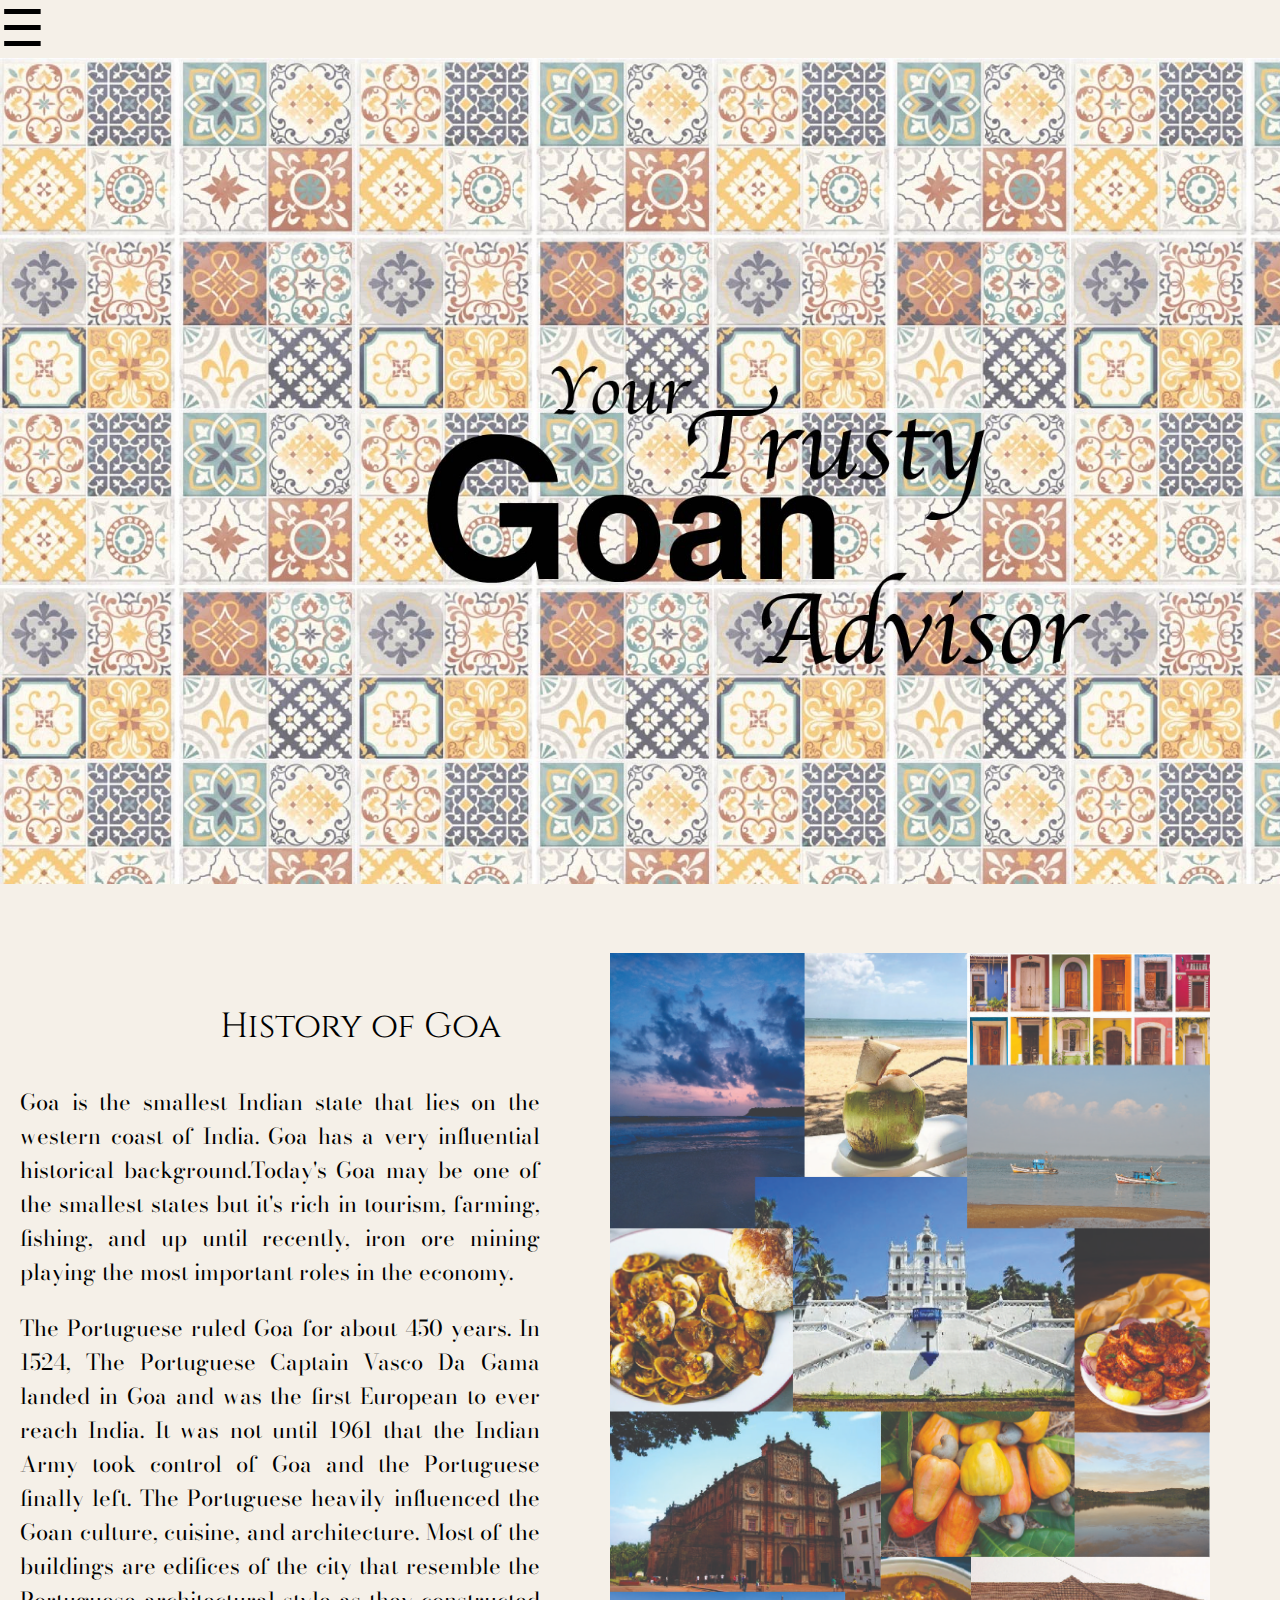
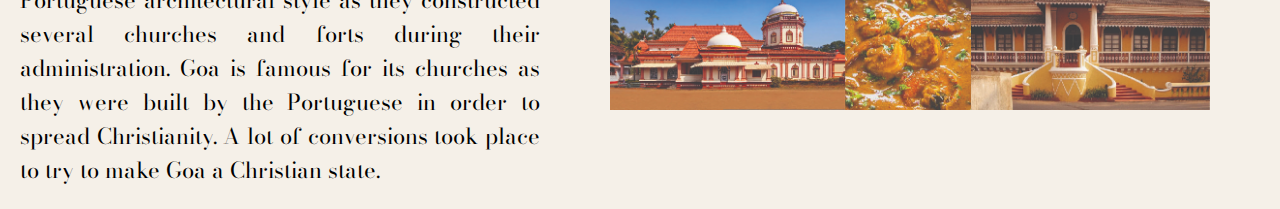
<file: index.html>
<!DOCTYPE html>
<html>
    <head>
        <title>Your Trusty Goan Advisor</title>
        <meta name="viewport" content="width=device-width, initial-scale=1">
        
        <link rel="preconnect" href="https://fonts.googleapis.com"> 
        <link rel="preconnect" href="https://fonts.gstatic.com" crossorigin> 
        <link href="https://fonts.googleapis.com/css2?family=Open+Sans&display=swap" rel="stylesheet">
        
        <link rel="preconnect" href="https://fonts.googleapis.com"> 
        <link rel="preconnect" href="https://fonts.gstatic.com" crossorigin> 
        <link href="https://fonts.googleapis.com/css2?family=Bodoni+Moda&display=swap" rel="stylesheet">

        <link rel="preconnect" href="https://fonts.googleapis.com"> 
        <link rel="preconnect" href="https://fonts.gstatic.com" crossorigin> 
        <link href="https://fonts.googleapis.com/css2?family=Cinzel:wght@500&display=swap" rel="stylesheet">

    <style>
        body {
            margin-left: 0px;
            margin-right: 0px;
            margin-top: 0px;
            margin: 0px;
            background-color: rgb(245, 240, 232);
        }

        .sidenav {
            height: 100%;
            width: 0;
            position: fixed;
            z-index: 1;
            top: 0;
            left: 0;
            background-color: #111;
            overflow-x: hidden;
            transition: 0.5s;
            padding-top: 60px;
        }

        .sidenav a {
            padding: 8px 8px 8px 32px;
            text-decoration: none;
            font-size: 25px;
            color: #818181;
            display: block;
            transition: 0.3s;
            font-family: 'Open Sans', sans-serif;
            font-size: 25px;
        }

        .sidenav a:hover {
            color: #f1f1f1;
        }

        .sidenav .closebtn {
            position: absolute;
            top: 0;
            right: 25px;
            font-size: 36px;
            margin-left: 50px;
        }

        @media screen and (max-height: 450px) {
        .sidenav {padding-top: 15px;}
        .sidenav a {font-size: 18px;}
        }

        .goa-title-page {
            width: 1500px;
        }

        .coconut {
            width: 600px;
            margin: 70px;
            margin-top: 30px;
            display: inline-block;
            float: right;
        }

        .sub-heading {
            font-family: 'Cinzel', serif;
            font-size: 35px;
            padding-left: 220px;
            padding-top: 80px;
        }

        .para-1 {
            font-family: 'Bodoni Moda', serif;
            font-size: 22px;
            padding-left: 20px;
            text-align: justify;
        }

        .para-2 {
            font-family: 'Bodoni Moda', serif;
            font-size: 22px;
            padding-left: 20px;
            text-align: justify;
        }

        #myBtn {
            display: none; /* Hidden by default */
            position: fixed; /* Fixed/sticky position */
            bottom: 20px; /* Place the button at the bottom of the page */
            right: 30px; /* Place the button 30px from the right */
            z-index: 99; /* Make sure it does not overlap */
            border: none; /* Remove borders */
            outline: none; /* Remove outline */
            background-color: rgb(100, 61, 61); /* Set a background color */
            color: white; /* Text color */
            cursor: pointer; /* Add a mouse pointer on hover */
            padding: 15px; /* Some padding */
            border-radius: 10px; /* Rounded corners */
            font-size: 18px; /* Increase font size */
}


</style>
</head>

    <body>

<div id="mySidenav" class="sidenav">
  <a href="javascript:void(0)" class="closebtn" onclick="closeNav()">&times;</a>
  <a href="index.html">Home</a>
  <a href="cuisine.html">Cuisine</a>
  <a href="amusing.html">Amusing Adventures</a>
  <a href="visit.html">Places to visit</a>
  <a href="accommodation.html">Accommodation</a>
</div>

<span style="font-size:50px;cursor:pointer" onclick="openNav()">&#9776;</span>

<img class="goa-title-page" src="image/ goa.jpg">

<div class="about">
    <img class="coconut" src="image/pic.jpg">

    <p class="sub-heading">History of Goa</p>

    <p class="para-1">Goa is the smallest Indian state that lies on the 
        western coast of India. Goa has a very influential historical background.Today&#39;s Goa may be one of the smallest states 
        but it's rich in tourism, farming, 
        fishing, and up until recently, iron ore mining playing the most 
        important roles in the economy.</p>

    <p class="para-2">The Portuguese ruled Goa for about 450 years. 
        In 1524, The Portuguese Captain Vasco Da Gama landed in Goa and was the first European to ever reach India.
        It was not until 1961 that the Indian Army took control of Goa and the Portuguese finally left.
        The Portuguese heavily influenced the Goan culture, cuisine, and architecture. 
        Most of the buildings are edifices of the city that resemble the Portuguese architectural style as they 
        constructed several churches and forts during their administration. Goa is famous for its churches as they 
        were built by the Portuguese in order to spread Christianity. A lot of conversions took place
        to try to make Goa a Christian state.</p>

</div>

<button onclick="topFunction()" id="myBtn" title="Go to top">Top</button>
          
          <script>
          function openNav() {
            document.getElementById("mySidenav").style.width = "250px";
          }
          
          function closeNav() {
            document.getElementById("mySidenav").style.width = "0";
          }

          let mybutton = document.getElementById("myBtn");

                // When the user scrolls down 20px from the top of the document, show the button
                window.onscroll = function() {scrollFunction()};

                function scrollFunction() {
                if (document.body.scrollTop > 20 || document.documentElement.scrollTop > 20) {
                    mybutton.style.display = "block";
                } else {
                    mybutton.style.display = "none";
                }
                }
                 // When the user clicks on the button, scroll to the top of the document
                function topFunction() {
                document.body.scrollTop = 0; // For Safari
                document.documentElement.scrollTop = 0; // For Chrome, Firefox, IE and Opera
                }
          </script>


        </div>
    </body>
</html>
</file>
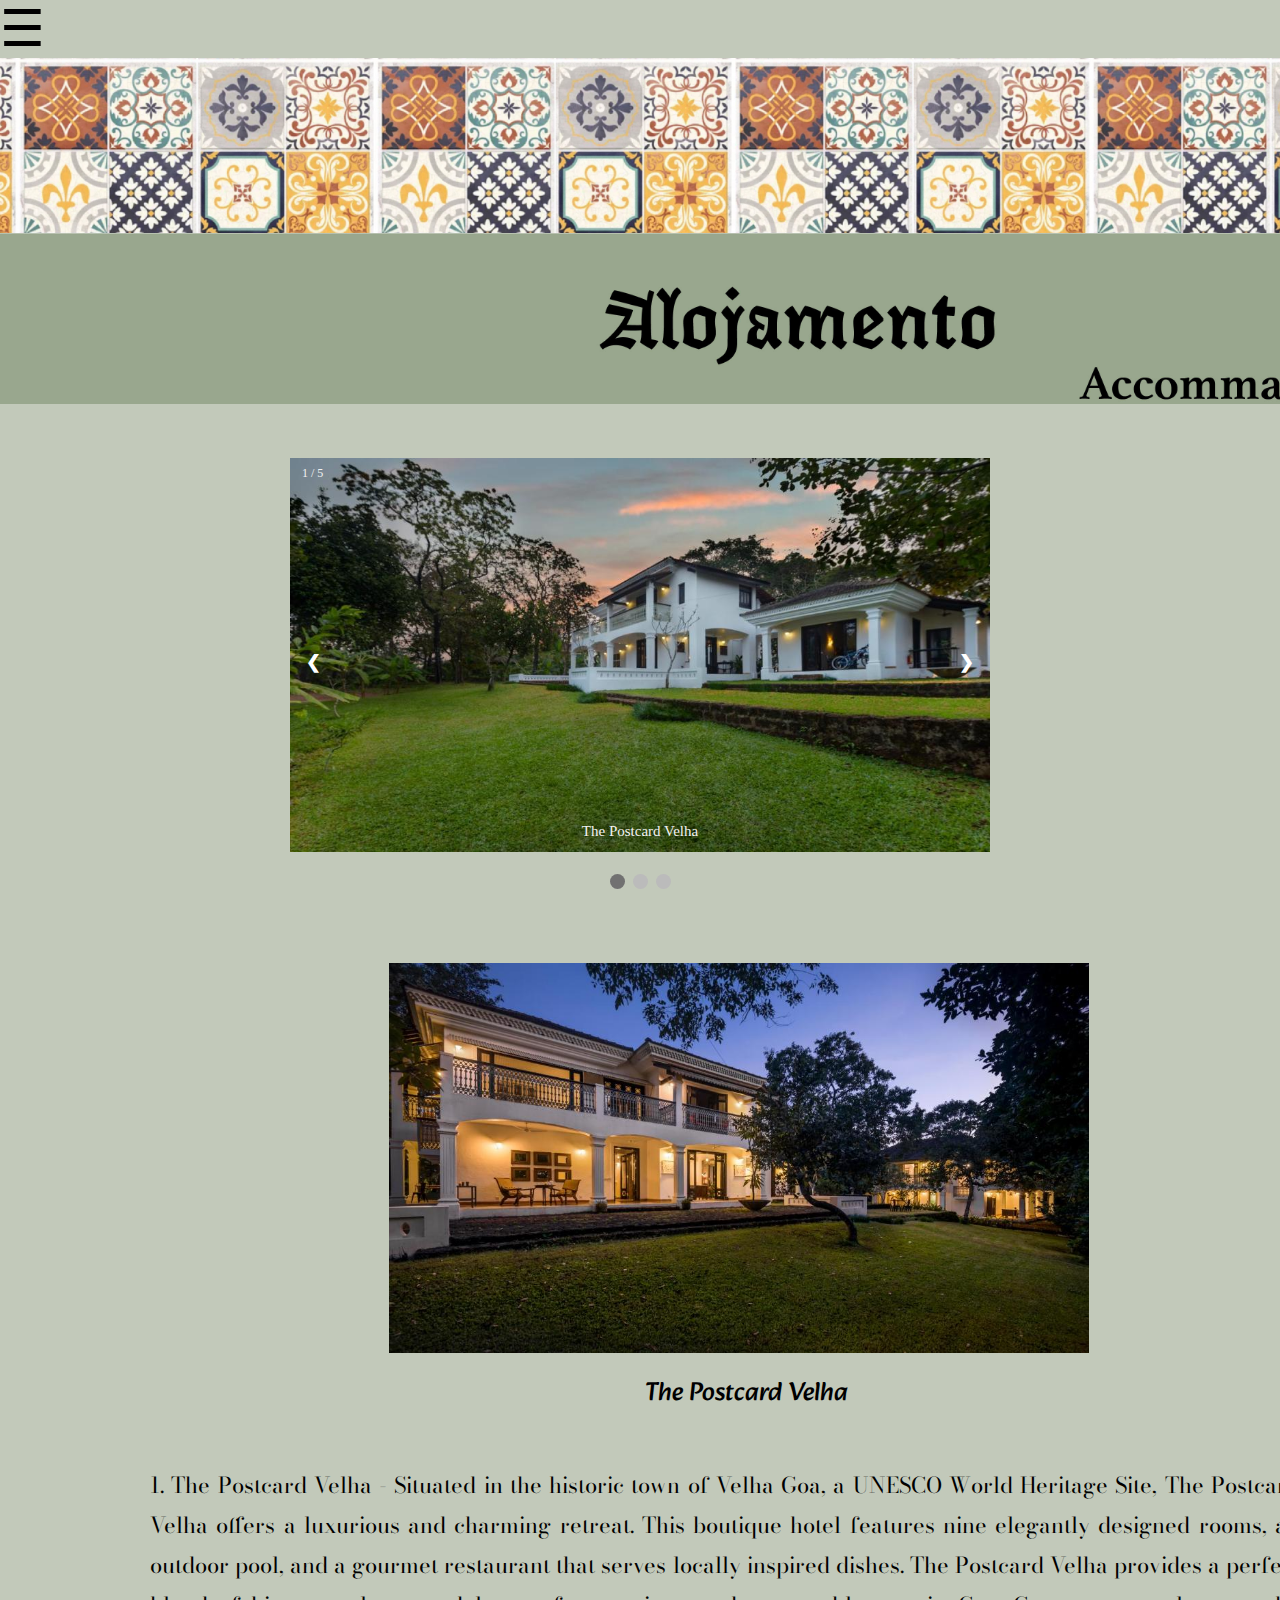
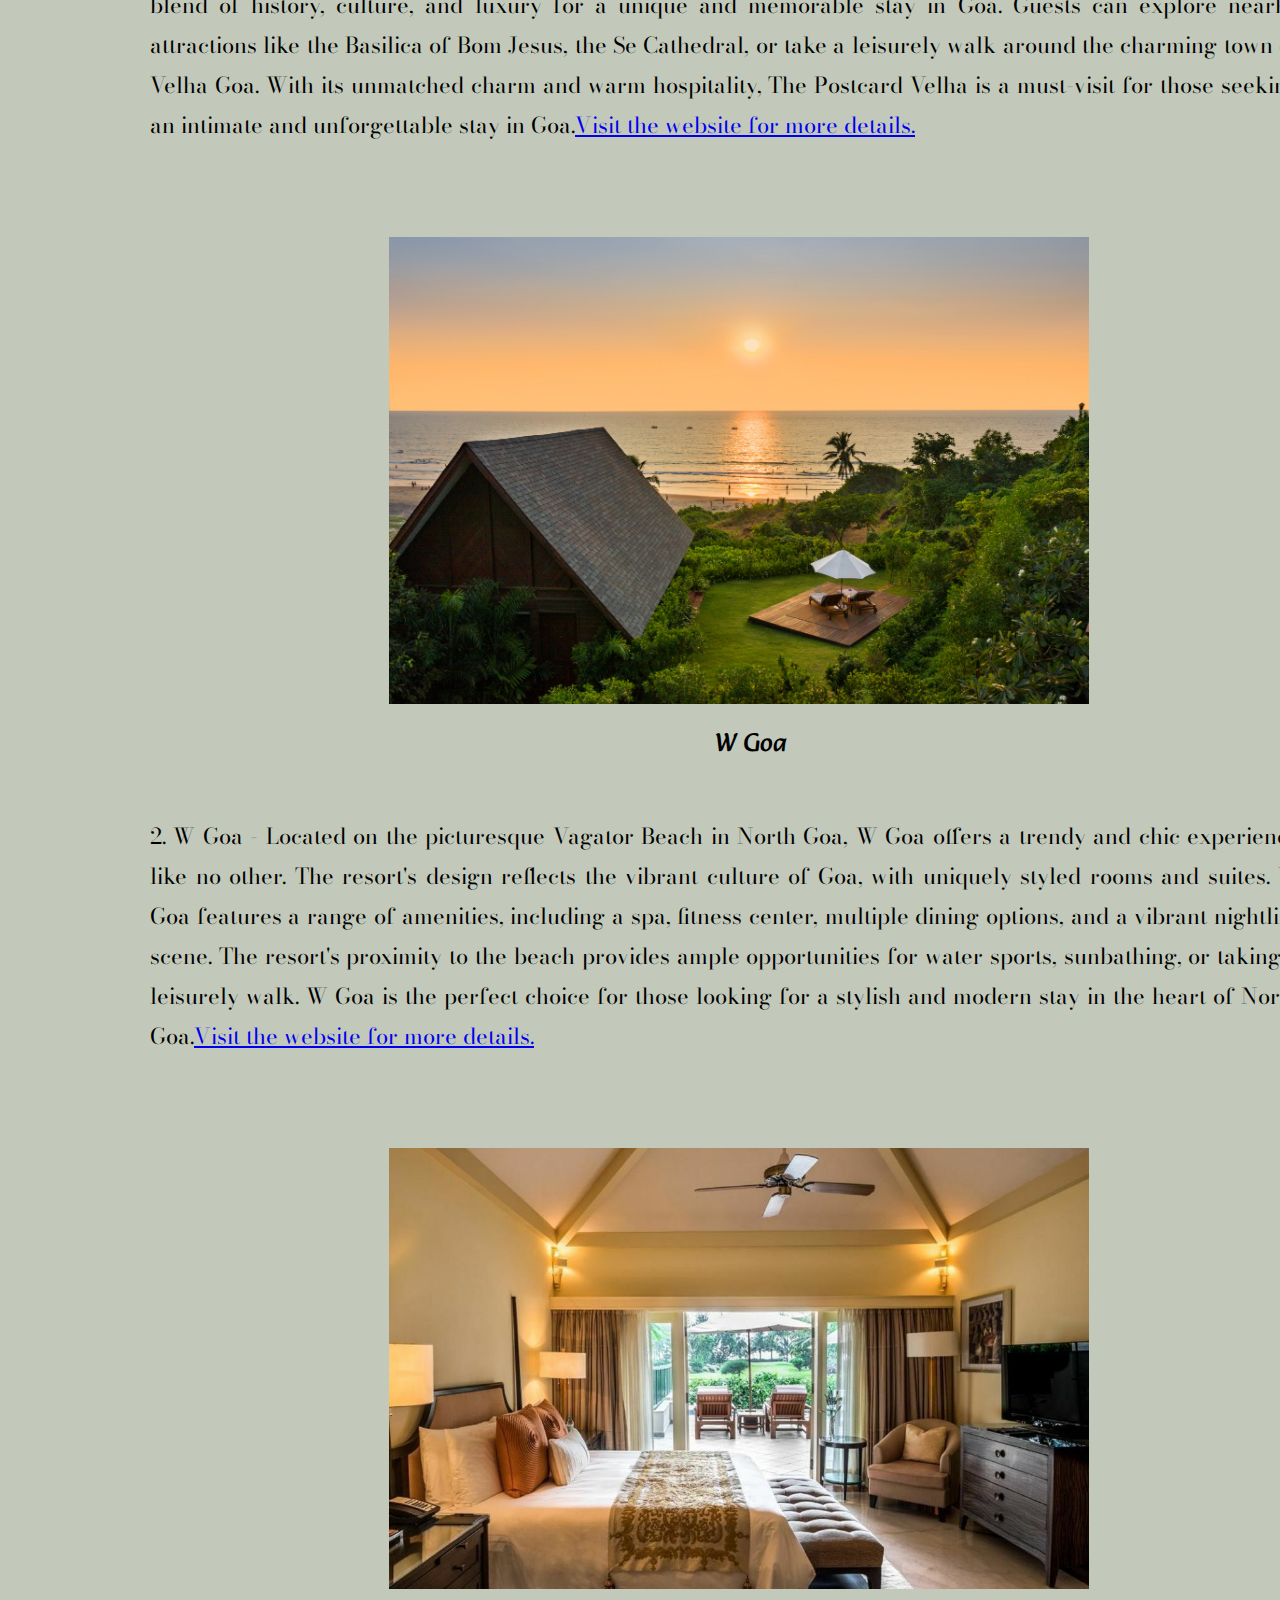
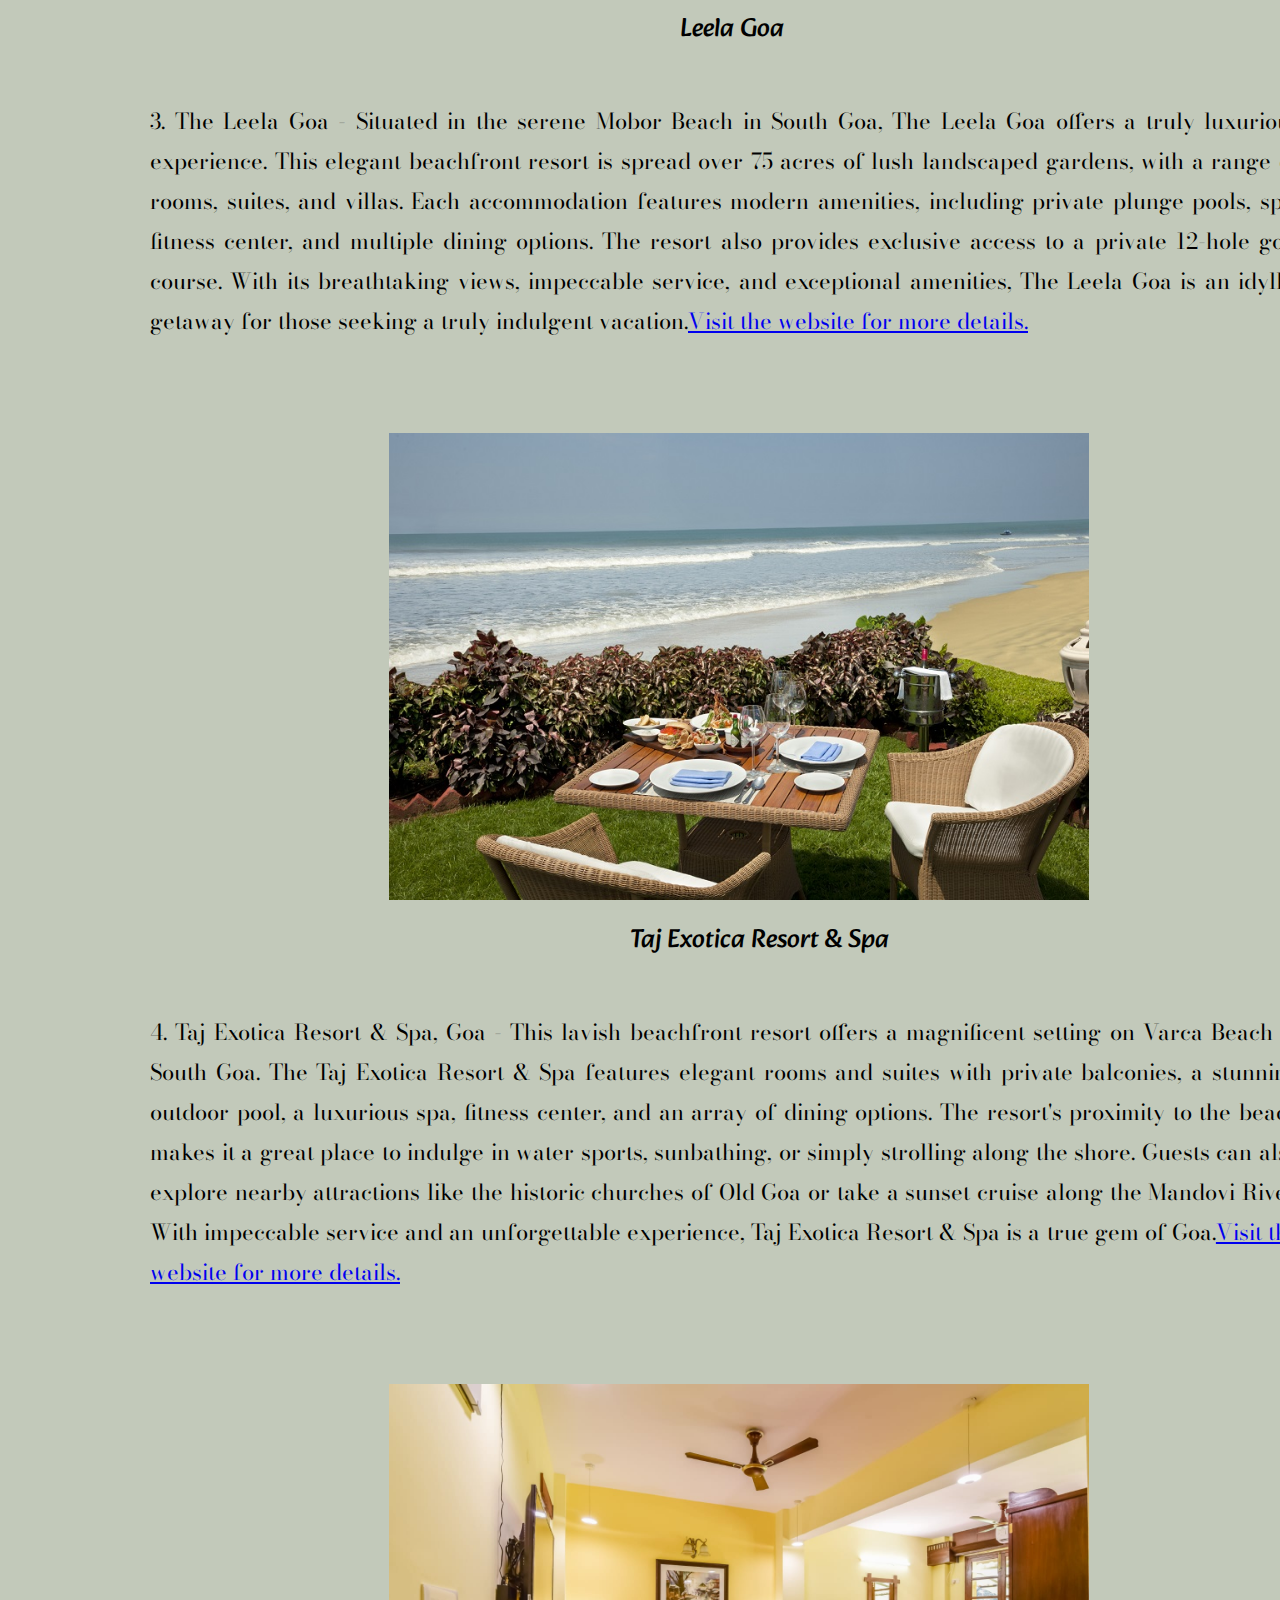
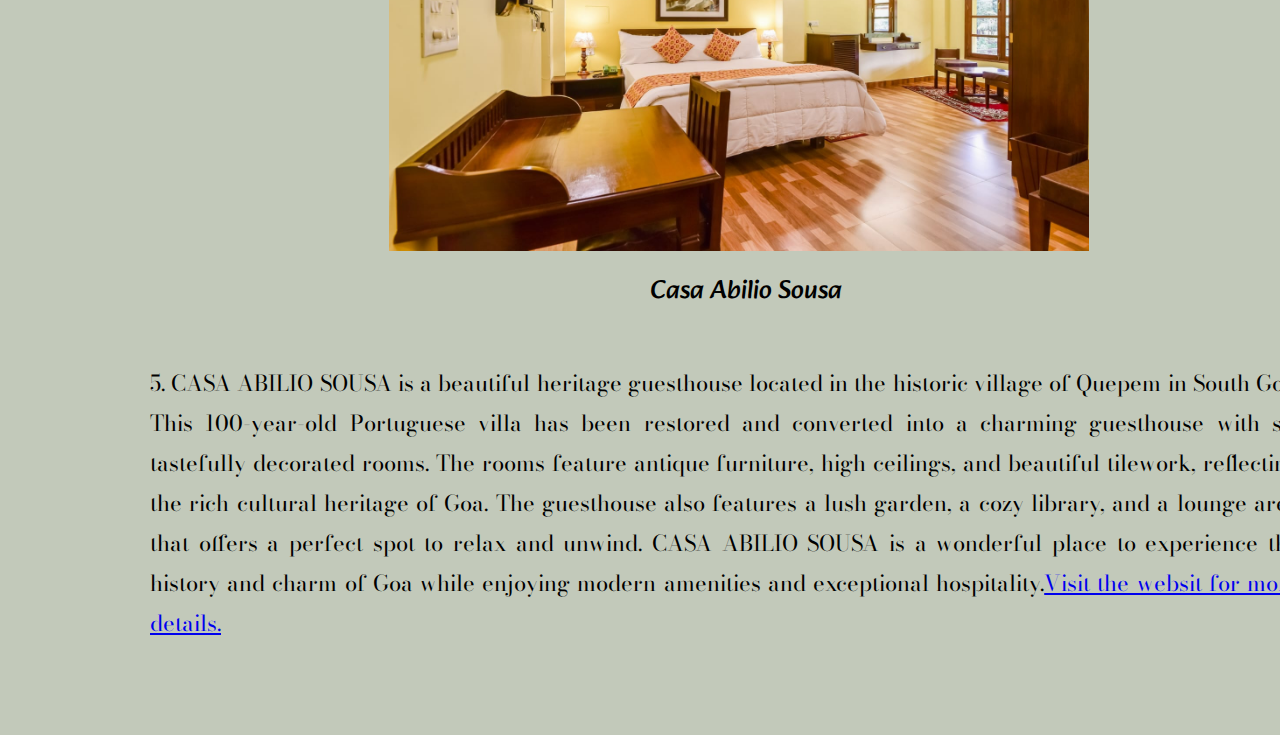
<file: accommodation.html>
<!DOCTYPE html>
<html>
    <head>
        <title>Accommodations</title>

        <link rel="preconnect" href="https://fonts.googleapis.com"> 
        <link rel="preconnect" href="https://fonts.gstatic.com" crossorigin> 
        <link href="https://fonts.googleapis.com/css2?family=Open+Sans&display=swap" rel="stylesheet">
        
        <link rel="preconnect" href="https://fonts.googleapis.com"> 
        <link rel="preconnect" href="https://fonts.gstatic.com" crossorigin> 
        <link href="https://fonts.googleapis.com/css2?family=Bodoni+Moda&display=swap" rel="stylesheet">

        <link rel="preconnect" href="https://fonts.googleapis.com"> 
        <link rel="preconnect" href="https://fonts.gstatic.com" crossorigin> 
        <link href="https://fonts.googleapis.com/css2?family=Cinzel:wght@500&display=swap" rel="stylesheet">

        <link rel="preconnect" href="https://fonts.googleapis.com">
        <link rel="preconnect" href="https://fonts.gstatic.com" crossorigin>
        <link href="https://fonts.googleapis.com/css2?family=Alkatra&display=swap" rel="stylesheet">

        <style>
            body {
            margin-left: 0px;
            margin-right: 0px;
            margin-top: 0px;
            margin: 0px;
            background-color: rgb(194, 201, 186);
        }

        .sidenav {
            height: 100%;
            width: 0;
            position: fixed;
            z-index: 1;
            top: 0;
            left: 0;
            background-color: #111;
            overflow-x: hidden;
            transition: 0.5s;
            padding-top: 60px;
        }

        .sidenav a {
            padding: 8px 8px 8px 32px;
            text-decoration: none;
            font-size: 25px;
            color: #818181;
            display: block;
            transition: 0.3s;
            font-family: 'Open Sans', sans-serif;
            font-size: 25px;
        }

        .sidenav a:hover {
            color: #f1f1f1;
        }

        .sidenav .closebtn {
            position: absolute;
            top: 0;
            right: 25px;
            font-size: 36px;
            margin-left: 50px;
        }

        @media screen and (max-height: 450px) {
        .sidenav {padding-top: 15px;}
        .sidenav a {font-size: 18px;}
        }

        * {box-sizing:border-box}

        .slideshow-container {
        max-width: 700px;
        position: relative;
        margin: auto;
        margin-top: 50px;
        }

        .mySlides {
        display: none;
        }

        .prev, .next {
        cursor: pointer;
        position: absolute;
        top: 50%;
        width: auto;
        margin-top: -22px;
        padding: 16px;
        color: white;
        font-weight: bold;
        font-size: 18px;
        transition: 0.6s ease;
        border-radius: 0 3px 3px 0;
        user-select: none;
        }

        .next {
        right: 0;
        border-radius: 3px 0 0 3px;
        }

        .prev:hover, .next:hover {
        background-color: rgba(0,0,0,0.8);
        }

        .text {
        color: #f2f2f2;
        font-size: 15px;
        padding: 8px 12px;
        position: absolute;
        bottom: 8px;
        width: 100%;
        text-align: center;
        }

        .numbertext {
        color: #f2f2f2;
        font-size: 12px;
        padding: 8px 12px;
        position: absolute;
        top: 0;
        }

        .dot {
        cursor: pointer;
        height: 15px;
        width: 15px;
        margin: 0 2px;
        background-color: #bbb;
        border-radius: 50%;
        display: inline-block;
        transition: background-color 0.6s ease;
        }

        .active, .dot:hover {
        background-color: #717171;
        }

        .fade {
        animation-name: fade;
        animation-duration: 1.5s;
        }

        @keyframes fade {
        from {opacity: .4} 
        to {opacity: 1}
        }

        .first-image {
            width: 700px;
            margin-left: 389px;
            margin-top: 70px;
        }

        .info-1 {
            margin-top: 50px;
            font-family: 'Bodoni Moda', serif;
            font-size: 22px;
            padding-left: 150px;
            text-align: justify;
            width: 1300px;
            line-height: 40px;
        }

        .second-image {
            width: 700px;
            margin-left: 389px;
            margin-top: 70px;
        }

        .info-2 {
            margin-top: 50px;
            font-family: 'Bodoni Moda', serif;
            font-size: 22px;
            padding-left: 150px;
            text-align: justify;
            width: 1300px;
            line-height: 40px;
        }

        .third-image {
            width: 700px;
            margin-left: 389px;
            margin-top: 70px;
        }

        .info-3 {
            margin-top: 50px;
            font-family: 'Bodoni Moda', serif;
            font-size: 22px;
            padding-left: 150px;
            text-align: justify;
            width: 1300px;
            line-height: 40px;
        }

        .fourth-image {
            width: 700px;
            margin-left: 389px;
            margin-top: 70px;
        }

        .info-4 {
            margin-top: 50px;
            font-family: 'Bodoni Moda', serif;
            font-size: 22px;
            padding-left: 150px;
            text-align: justify;
            width: 1300px;
            line-height: 40px;
        }

        .fifth-image {
            width: 700px;
            margin-left: 389px;
            margin-top: 70px;
        }

        .info-5 {
            margin-top: 50px;
            font-family: 'Bodoni Moda', serif;
            font-size: 22px;
            padding-left: 150px;
            text-align: justify;
            width: 1300px;
            line-height: 40px;
            padding-bottom: 70px;
        }


        .heading1{
            margin-top: 15px;
            font-family:'Alkatra',cursive;
            font-size: 26px;
            padding-left: 645px;
            text-align: justify;
            width: 1300px;
        
        }
        .heading2{
        margin-top: 15px;
            font-family:'Alkatra',cursive;
            font-size: 26px;
            padding-left: 715px;
            text-align: justify;
            width: 1300px;
        
       }
       
        .heading3{
            margin-top: 15px;
            font-family:'Alkatra',cursive;
            font-size: 26px;
            padding-left: 680px;
            text-align: justify;
            width: 1300px;
        
        }
        .heading4{
            margin-top: 15px;
            font-family:'Alkatra',cursive;
            font-size: 26px;
            padding-left: 630px;
            text-align: justify;
            width: 1300px;
         
       
        }
        .heading5 {
            margin-top: 15px;
            font-family:'Alkatra',cursive;
            font-size: 26px;
            padding-left: 650px;
            text-align: justify;
            width: 1300px;
        
            
            

        }

        a.link1:hover,
        a.link2:hover,
        a.link3:hover,
        a.link4:hover,
        a.link5:hover {
            color: yellow;
        }

        #myBtn {
            display: none; /* Hidden by default */
            position: fixed; /* Fixed/sticky position */
            bottom: 20px; /* Place the button at the bottom of the page */
            right: 30px; /* Place the button 30px from the right */
            z-index: 99; /* Make sure it does not overlap */
            border: none; /* Remove borders */
            outline: none; /* Remove outline */
            background-color: rgb(100, 61, 61); /* Set a background color */
            color: white; /* Text color */
            cursor: pointer; /* Add a mouse pointer on hover */
            padding: 15px; /* Some padding */
            border-radius: 10px; /* Rounded corners */
            font-size: 18px; /* Increase font size */
}


        </style>

    </head>


    <body>
        <div id="mySidenav" class="sidenav">
            <a href="javascript:void(0)" class="closebtn" onclick="closeNav()">&times;</a>
            <a href="index.html">Home</a>
            <a href="cuisine.html">Cuisine</a>
            <a href="amusing.html">Amusing Adventures</a>
            <a href="visit.html">Places to visit</a>
            <a href="accommodation.html">Accommodation</a>
          </div>
          
          <span style="font-size:50px;cursor:pointer" onclick="openNav()">&#9776;</span>

          <img src="image/accomo-main.jpg" class="intro-image" width="1470">

          <div class="slideshow-container">

            <div class="mySlides fade">
              <div class="numbertext">1 / 5</div>
              <img src="image/postcard.jpg" style="width:100%">
              <div class="text">The Postcard Velha</div>
            </div>
          
            <div class="mySlides fade">
              <div class="numbertext">2 / 5</div>
              <img src="image/W.jpg.webp" style="width:100%">
              <div class="text">The W Goa</div>
            </div>
          
            <div class="mySlides fade">
              <div class="numbertext">3 / 5</div>
              <img src="image/leela.jpg.webp" style="width:100%">
              <div class="text">The Leela Goa</div>
            </div>

            <div class="mySlides fade">
                <div class="numbertext">4 / 5</div>
                <img src="image/Taj.jpeg" style="width:100%">
                <div class="text">Taj Exotica Resort & Spa, Goa</div>
             </div>

            <div class="mySlides fade">
                <div class="numbertext">5 / 5</div>
                <img src="image/casa.JPG" style="width:100%">
                <div class="text">CASA ABILIO SOUSA</div>
            </div>
        
            <a class="prev" onclick="plusSlides(-1)">&#10094;</a>
            <a class="next" onclick="plusSlides(1)">&#10095;</a>
          </div>
          <br>
          
          <div style="text-align:center">
            <span class="dot" onclick="currentSlide(1)"></span> 
            <span class="dot" onclick="currentSlide(2)"></span> 
            <span class="dot" onclick="currentSlide(3)"></span> 
          </div>

          <div class="information">
            <div class="about-postacard">
                <img src="image/post.jpg" class="first-image">
             
               <p class="heading1">The Postcard Velha</p>
                <p class="info-1">1. The Postcard Velha - Situated in the historic town of 
                    Velha Goa, a UNESCO World Heritage Site, The Postcard Velha offers a 
                    luxurious and charming retreat. This boutique hotel features nine elegantly 
                    designed rooms, an outdoor pool, and a gourmet restaurant that serves 
                    locally inspired dishes. The Postcard Velha provides a perfect blend of 
                    history, culture, and luxury for a unique and memorable stay in Goa. Guests 
                    can explore nearby attractions like the Basilica of Bom Jesus, the Se Cathedral, 
                    or take a leisurely walk around the charming town of Velha Goa. With its 
                    unmatched charm and warm hospitality, The Postcard Velha is a must-visit 
                    for those seeking an intimate and unforgettable stay in Goa.<a class="link1" href=http://www.postcardresorts.com/hotels/the-postcard-velha>Visit the website for more details.</a></p>
            </div>

            <div class="about-w">
                <img src="image/replacement.jpg" class="second-image">
                <p class="heading2">W Goa</p>
                <p class="info-2">2. W Goa - Located on the picturesque Vagator Beach in North 
                    Goa, W Goa offers a trendy and chic experience like no other. The resort's 
                    design reflects the vibrant culture of Goa, with uniquely styled rooms and 
                    suites. W Goa features a range of amenities, including a spa, fitness center, 
                    multiple dining options, and a vibrant nightlife scene. The resort's proximity 
                    to the beach provides ample opportunities for water sports, sunbathing, or 
                    taking a leisurely walk. W Goa is the perfect choice for those looking for a 
                    stylish and modern stay in the heart of North Goa.<a class="link2" href=http://www.marriott.com/en-us/hotels/goiwh-w-goa/overview/?scidf2ae0541-1279-4f24-b197-a979c79310b0>Visit the website for more details.</a></p>
          </div>

          <div class="about-leela">
            <img src="image/the-leela-goa-cavelossim-003-59061-1110x700.jpg" class="third-image">
            <p class="heading3">Leela Goa</p>
            <p class="info-3">3. The Leela Goa - Situated in the serene Mobor Beach in South 
                Goa, The Leela Goa offers a truly luxurious experience. This elegant beachfront 
                resort is spread over 75 acres of lush landscaped gardens, with a range of rooms, 
                suites, and villas. Each accommodation features modern amenities, including private 
                plunge pools, spa, fitness center, and multiple dining options. The resort also 
                provides exclusive access to a private 12-hole golf course. With its breathtaking 
                views, impeccable service, and exceptional amenities, The Leela Goa is an idyllic 
                getaway for those seeking a truly indulgent vacation.<a class="link3" href=https://www.theleela.com/">Visit the website for more details.</a></p>
          </div>

        <div class="about-taj">
            <img src="image/Taj-Exotica-Resort-Spa-Goa-tennis-travel.jpg" class="fourth-image">
            <p class="heading4">Taj Exotica Resort & Spa</p>
            <p class="info-4">4. Taj Exotica Resort & Spa, Goa - This lavish beachfront resort 
                offers a magnificent setting on Varca Beach in South Goa. The Taj Exotica Resort 
                & Spa features elegant rooms and suites with private balconies, a stunning outdoor 
                pool, a luxurious spa, fitness center, and an array of dining options. The resort's 
                proximity to the beach makes it a great place to indulge in water sports, sunbathing, 
                or simply strolling along the shore. Guests can also explore nearby attractions 
                like the historic churches of Old Goa or take a sunset cruise along the Mandovi River. 
                With impeccable service and an unforgettable experience, Taj Exotica Resort & Spa is 
                a true gem of Goa.<a class="link4" href=https://www.tajhotels.com/en-in/taj/taj-exotica-goa/">Visit the website for more details.</a></p>
        </div>

        <div class="about-casa">
            <img src="image/erlick.JPG" class="fifth-image">
            <p class="heading5">Casa Abilio Sousa</p>
            <p class="info-5">5. CASA ABILIO SOUSA is a beautiful heritage guesthouse located in the 
                historic village of Quepem in South Goa. This 100-year-old Portuguese villa has been 
                restored and converted into a charming guesthouse with six tastefully decorated rooms. 
                The rooms feature antique furniture, high ceilings, and beautiful tilework, reflecting 
                the rich cultural heritage of Goa. The guesthouse also features a lush garden, a cozy library, and a lounge area that offers a perfect spot to relax 
                and unwind. CASA ABILIO SOUSA is a wonderful place to experience the history and charm 
                of Goa while enjoying modern amenities and exceptional hospitality.<a class="link5" href=https://casa-abilio-de-sousa.business.site>Visit the websit for more details.</a></p>
          </div>

          <button onclick="topFunction()" id="myBtn" title="Go to top">Top</button>
                    
                    <script>
                    function openNav() {
                      document.getElementById("mySidenav").style.width = "250px";
                    }
                    
                    function closeNav() {
                      document.getElementById("mySidenav").style.width = "0";
                    }

                    let slideIndex = 1;
                    showSlides(slideIndex);

                    // Next/previous controls
                    function plusSlides(n) {
                    showSlides(slideIndex += n);
                    }

                    // Thumbnail image controls
                    function currentSlide(n) {
                    showSlides(slideIndex = n);
                    }

                    function showSlides(n) {
                    let i;
                    let slides = document.getElementsByClassName("mySlides");
                    let dots = document.getElementsByClassName("dot");
                    if (n > slides.length) {slideIndex = 1} 
                    if (n < 1) {slideIndex = slides.length}
                    for (i = 0; i < slides.length; i++) {
                        slides[i].style.display = "none"; 
                    }
                    for (i = 0; i < dots.length; i++) {
                        dots[i].className = dots[i].className.replace(" active", "");
                    }
                    slides[slideIndex-1].style.display = "block"; 
                    dots[slideIndex-1].className += " active";
                    }

                  
                let mybutton = document.getElementById("myBtn");

                // When the user scrolls down 20px from the top of the document, show the button
                window.onscroll = function() {scrollFunction()};

                function scrollFunction() {
                if (document.body.scrollTop > 20 || document.documentElement.scrollTop > 20) {
                    mybutton.style.display = "block";
                } else {
                    mybutton.style.display = "none";
                }
                }
                 // When the user clicks on the button, scroll to the top of the document
                function topFunction() {
                document.body.scrollTop = 0; // For Safari
                document.documentElement.scrollTop = 0; // For Chrome, Firefox, IE and Opera
                }
                    </script>

    </body>
</html>
</file>
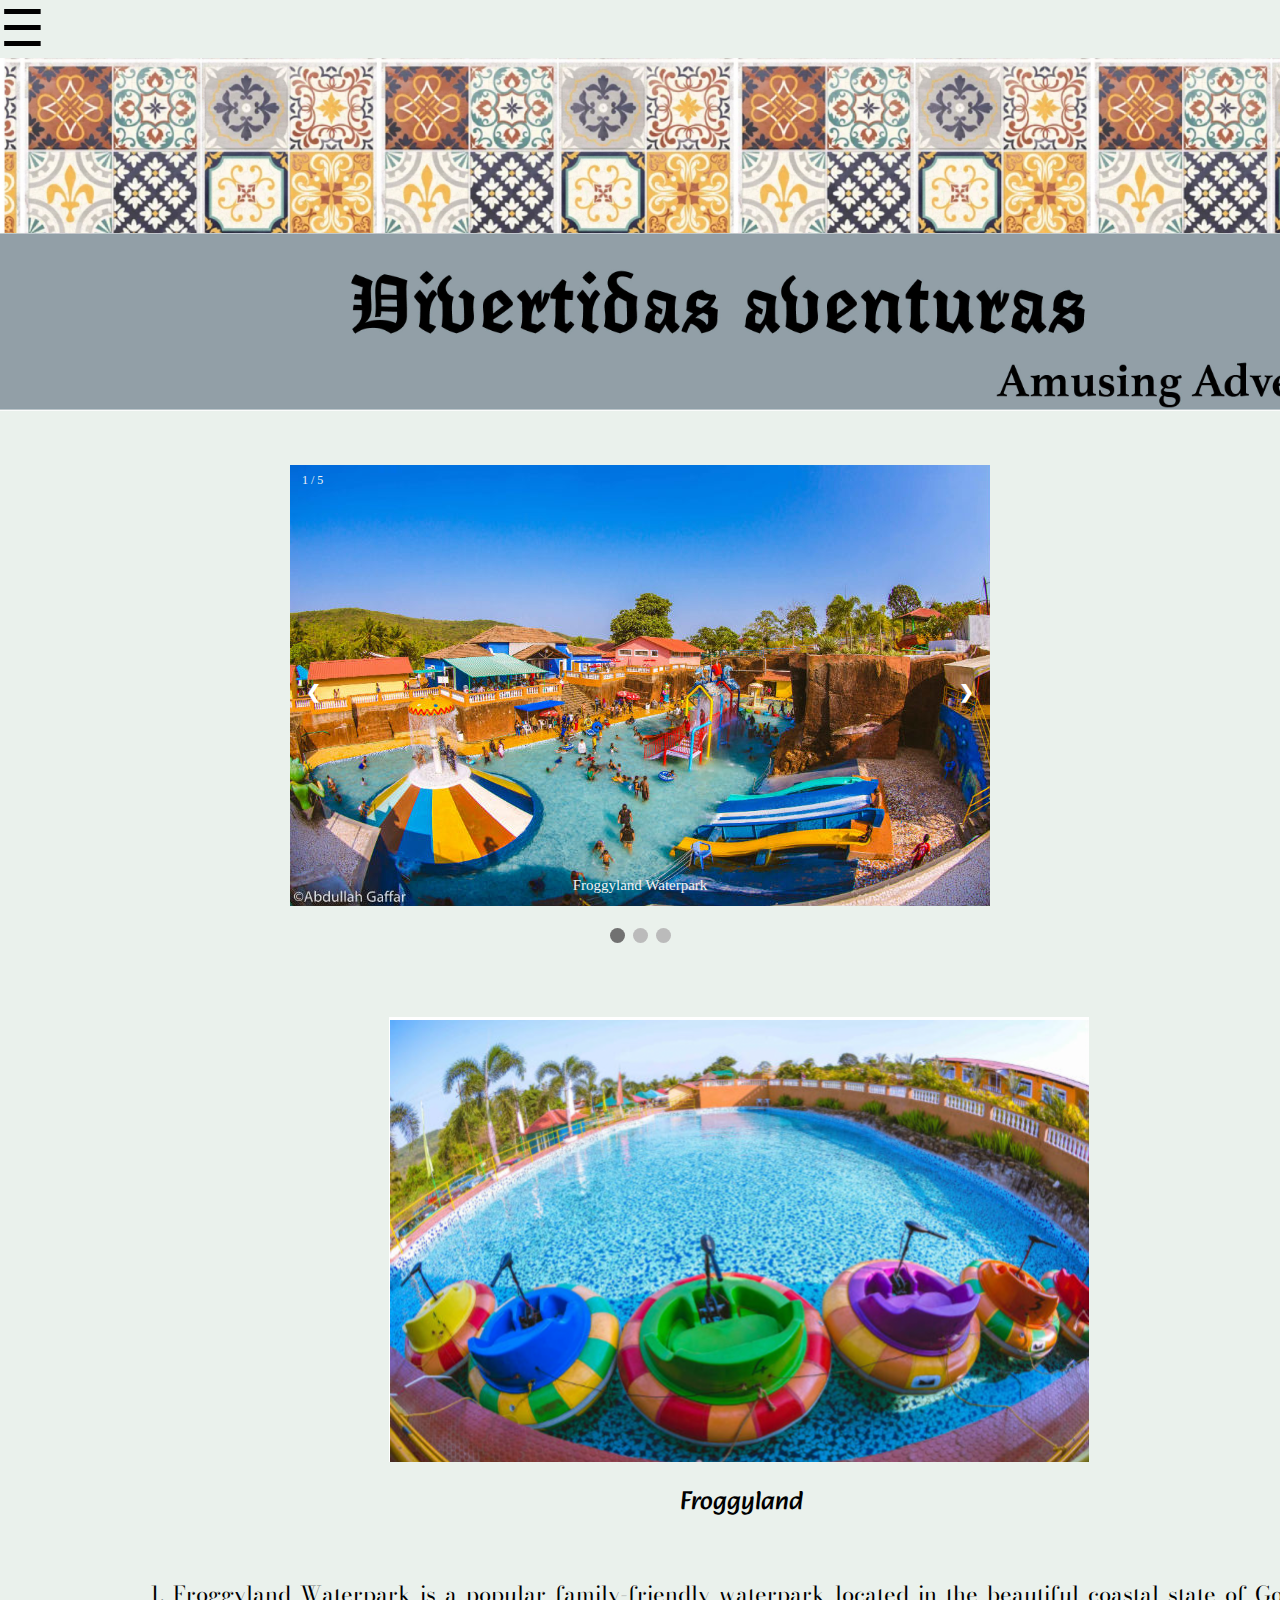
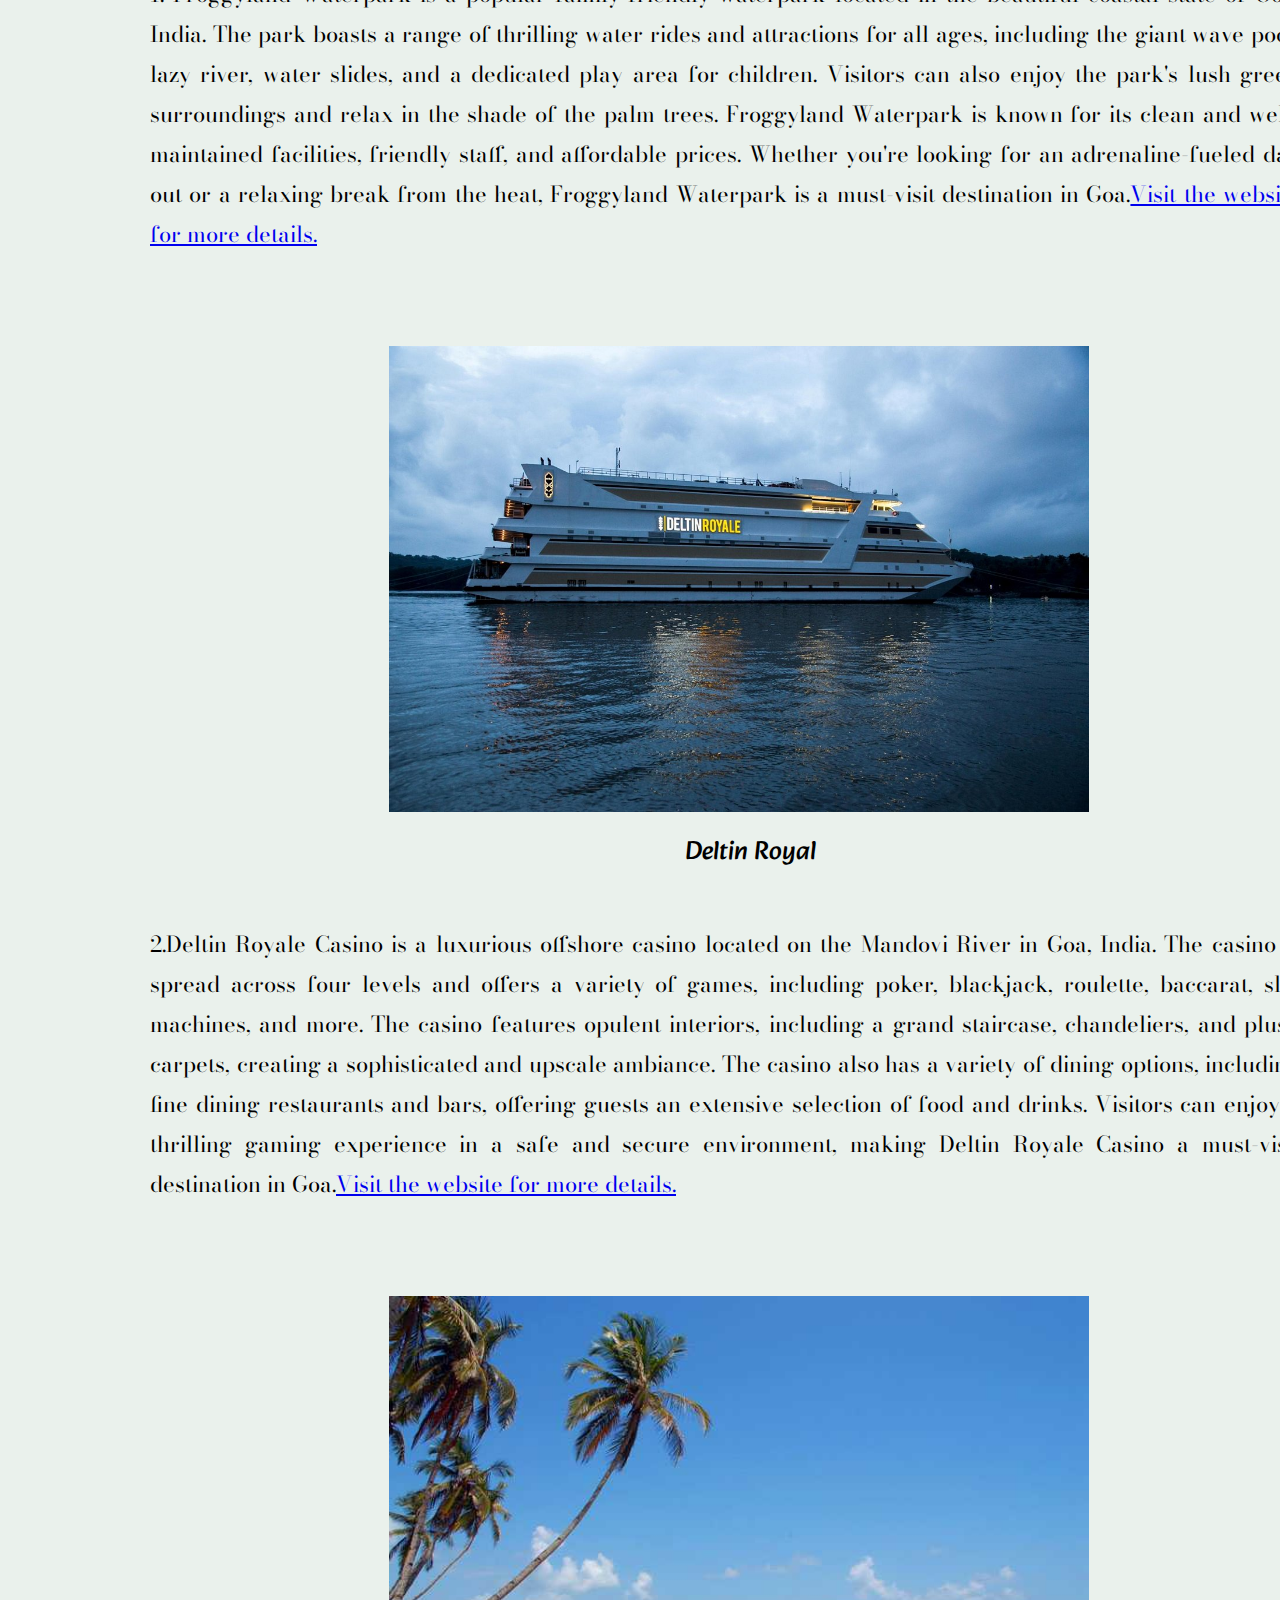
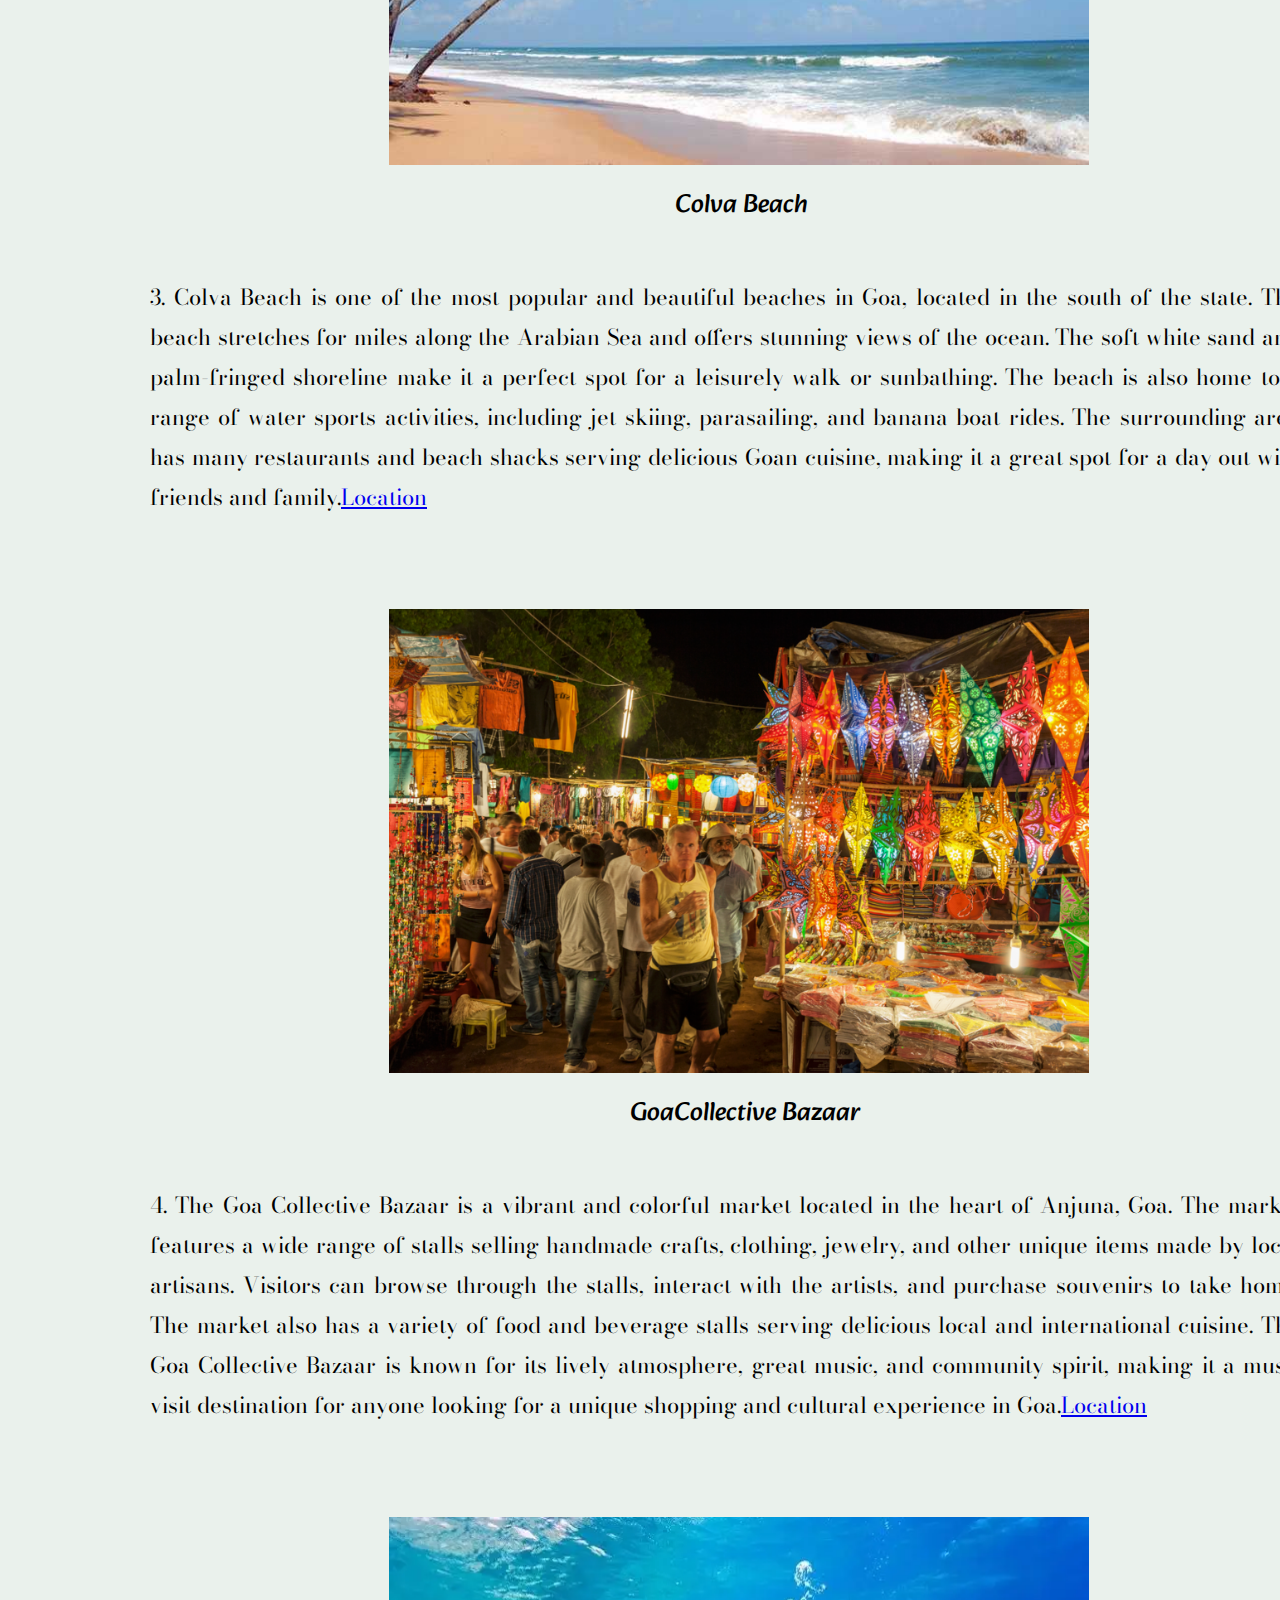
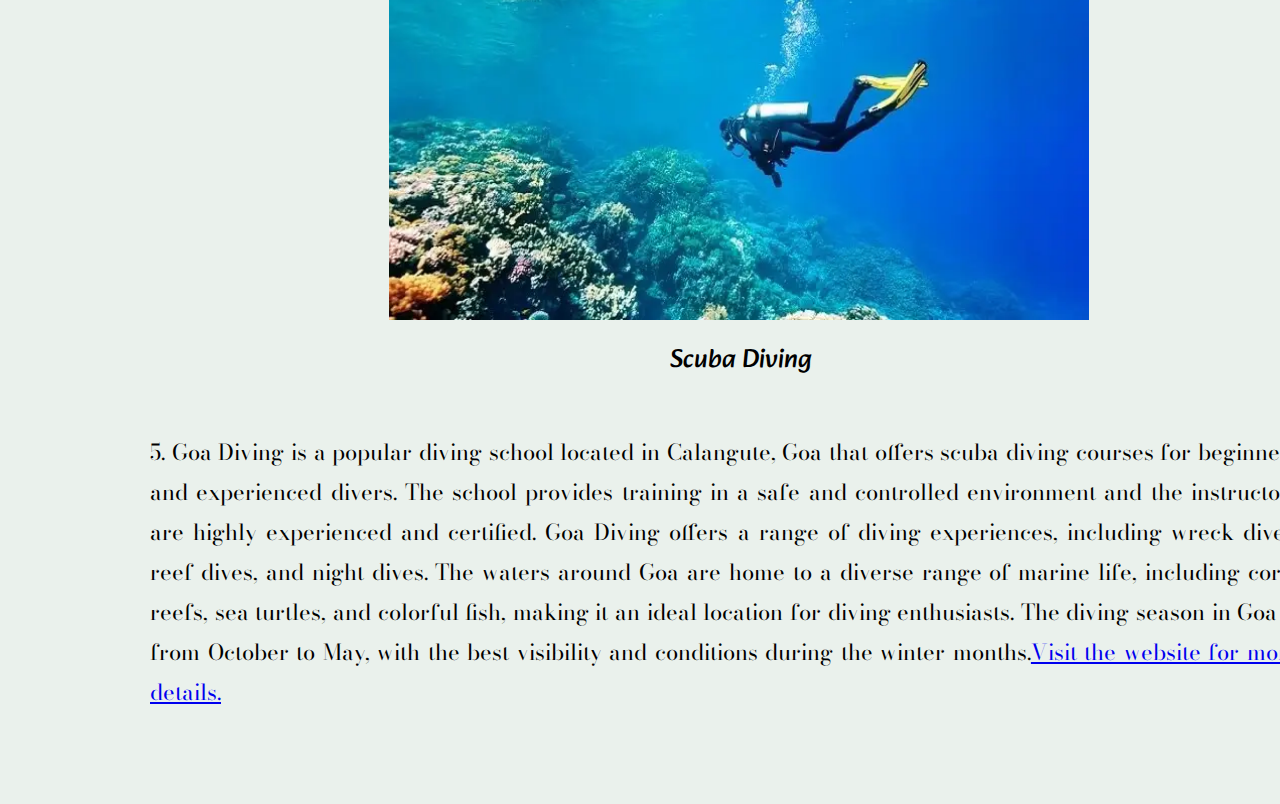
<file: amusing.html>
<!DOCTYPE html>
<html>
    <head>
        <title>Amusing Adventures</title>

        <link rel="preconnect" href="https://fonts.googleapis.com"> 
        <link rel="preconnect" href="https://fonts.gstatic.com" crossorigin> 
        <link href="https://fonts.googleapis.com/css2?family=Open+Sans&display=swap" rel="stylesheet">
        
        <link rel="preconnect" href="https://fonts.googleapis.com"> 
        <link rel="preconnect" href="https://fonts.gstatic.com" crossorigin> 
        <link href="https://fonts.googleapis.com/css2?family=Bodoni+Moda&display=swap" rel="stylesheet">

        <link rel="preconnect" href="https://fonts.googleapis.com"> 
        <link rel="preconnect" href="https://fonts.gstatic.com" crossorigin> 
        <link href="https://fonts.googleapis.com/css2?family=Cinzel:wght@500&display=swap" rel="stylesheet">

        <link rel="preconnect" href="https://fonts.googleapis.com">
        <link rel="preconnect" href="https://fonts.gstatic.com" crossorigin>
        <link href="https://fonts.googleapis.com/css2?family=Alkatra&display=swap" rel="stylesheet">

        <style>
            body {
            margin-left: 0px;
            margin-right: 0px;
            margin-top: 0px;
            margin: 0px;
            background-color: rgb(234, 241, 236);
        }

        .sidenav {
            height: 100%;
            width: 0;
            position: fixed;
            z-index: 1;
            top: 0;
            left: 0;
            background-color: #111;
            overflow-x: hidden;
            transition: 0.5s;
            padding-top: 60px;
        }

        .sidenav a {
            padding: 8px 8px 8px 32px;
            text-decoration: none;
            font-size: 25px;
            color: #818181;
            display: block;
            transition: 0.3s;
            font-family: 'Open Sans', sans-serif;
            font-size: 25px;
        }

        .sidenav a:hover {
            color: #f1f1f1;
        }

        .sidenav .closebtn {
            position: absolute;
            top: 0;
            right: 25px;
            font-size: 36px;
            margin-left: 50px;
        }

        @media screen and (max-height: 450px) {
        .sidenav {padding-top: 15px;}
        .sidenav a {font-size: 18px;}
        }

        * {box-sizing:border-box}

        .slideshow-container {
        max-width: 700px;
        position: relative;
        margin: auto;
        margin-top: 50px;
        }

        .mySlides {
        display: none;
        }

        .prev, .next {
        cursor: pointer;
        position: absolute;
        top: 50%;
        width: auto;
        margin-top: -22px;
        padding: 16px;
        color: white;
        font-weight: bold;
        font-size: 18px;
        transition: 0.6s ease;
        border-radius: 0 3px 3px 0;
        user-select: none;
        }

        .next {
        right: 0;
        border-radius: 3px 0 0 3px;
        }

        .prev:hover, .next:hover {
        background-color: rgba(0,0,0,0.8);
        }

        .text {
        color: #f2f2f2;
        font-size: 15px;
        padding: 8px 12px;
        position: absolute;
        bottom: 8px;
        width: 100%;
        text-align: center;
        }

        .numbertext {
        color: #f2f2f2;
        font-size: 12px;
        padding: 8px 12px;
        position: absolute;
        top: 0;
        }

        .dot {
        cursor: pointer;
        height: 15px;
        width: 15px;
        margin: 0 2px;
        background-color: #bbb;
        border-radius: 50%;
        display: inline-block;
        transition: background-color 0.6s ease;
        }

        .active, .dot:hover {
        background-color: #717171;
        }

        .fade {
        animation-name: fade;
        animation-duration: 1.5s;
        }

        @keyframes fade {
        from {opacity: .4} 
        to {opacity: 1}
        }

        .first-image {
            width: 700px;
            margin-left: 389px;
            margin-top: 70px;
        }

        .info-1 {
            margin-top: 50px;
            font-family: 'Bodoni Moda', serif;
            font-size: 22px;
            padding-left: 150px;
            text-align: justify;
            width: 1300px;
            line-height: 40px;
        }

        .second-image {
            width: 700px;
            margin-left: 389px;
            margin-top: 70px;
        }

        .info-2 {
            margin-top: 50px;
            font-family: 'Bodoni Moda', serif;
            font-size: 22px;
            padding-left: 150px;
            text-align: justify;
            width: 1300px;
            line-height: 40px;
        }

        .third-image {
            width: 700px;
            margin-left: 389px;
            margin-top: 70px;
        }

        .info-3 {
            margin-top: 50px;
            font-family: 'Bodoni Moda', serif;
            font-size: 22px;
            padding-left: 150px;
            text-align: justify;
            width: 1300px;
            line-height: 40px;
        }

        .fourth-image {
            width: 700px;
            margin-left: 389px;
            margin-top: 70px;
        }

        .info-4 {
            margin-top: 50px;
            font-family: 'Bodoni Moda', serif;
            font-size: 22px;
            padding-left: 150px;
            text-align: justify;
            width: 1300px;
            line-height: 40px;
        }

        .fifth-image {
            width: 700px;
            margin-left: 389px;
            margin-top: 70px;
        }

        .info-5 {
            margin-top: 50px;
            font-family: 'Bodoni Moda', serif;
            font-size: 22px;
            padding-left: 150px;
            text-align: justify;
            width: 1300px;
            line-height: 40px;
            padding-bottom: 70px;
        }


        .heading1{
            margin-top: 15px;
            font-family:'Alkatra',cursive;
            font-size: 26px;
            padding-left: 680px;
            text-align: justify;
            width: 1300px;
        
        }
        .heading2{
        margin-top: 15px;
            font-family:'Alkatra',cursive;
            font-size: 26px;
            padding-left: 685px;
            text-align: justify;
            width: 1300px;
        
       }
       
        .heading3{
            margin-top: 15px;
            font-family:'Alkatra',cursive;
            font-size: 26px;
            padding-left: 675px;
            text-align: justify;
            width: 1300px;
        
        }
        .heading4{
            margin-top: 15px;
            font-family:'Alkatra',cursive;
            font-size: 26px;
            padding-left: 630px;
            text-align: justify;
            width: 1300px;
         
       
        }
        .heading5 {
            margin-top: 15px;
            font-family:'Alkatra',cursive;
            font-size: 26px;
            padding-left: 670px;
            text-align: justify;
            width: 1300px;
        }

        a.link1:hover,
        a.link2:hover,
        a.link3:hover,
        a.link4:hover,
        a.link5:hover {
            color: green;
        }

        #myBtn {
            display: none; /* Hidden by default */
            position: fixed; /* Fixed/sticky position */
            bottom: 20px; /* Place the button at the bottom of the page */
            right: 30px; /* Place the button 30px from the right */
            z-index: 99; /* Make sure it does not overlap */
            border: none; /* Remove borders */
            outline: none; /* Remove outline */
            background-color: rgb(100, 61, 61); /* Set a background color */
            color: white; /* Text color */
            cursor: pointer; /* Add a mouse pointer on hover */
            padding: 15px; /* Some padding */
            border-radius: 10px; /* Rounded corners */
            font-size: 18px; /* Increase font size */
}


        </style>

    </head>


    <body>
        <div id="mySidenav" class="sidenav">
            <a href="javascript:void(0)" class="closebtn" onclick="closeNav()">&times;</a>
            <a href="index.html">Home</a>
            <a href="cuisine.html">Cuisine</a>
            <a href="amusing.html">Amusing Adventures</a>
            <a href="visit.html">Places to visit</a>
            <a href="accommodation.html">Accommodation</a>
          </div>
          
          <span style="font-size:50px;cursor:pointer" onclick="openNav()">&#9776;</span>

          <img src="image/amusing-main.jpg" class="intro-image" width="1470">

          <div class="slideshow-container">

            <div class="mySlides fade">
              <div class="numbertext">1 / 5</div>
              <img src="image/froggy.jpg" style="width:100%">
              <div class="text">Froggyland Waterpark</div>
            </div>
          
            <div class="mySlides fade">
              <div class="numbertext">2 / 5</div>
              <img src="image/casino 2.jpg" style="width:100%">
              <div class="text">Deltin Royale</div>
            </div>
          
            <div class="mySlides fade">
              <div class="numbertext">3 / 5</div>
              <img src="image/colva 2.jpg" style="width:100%">
              <div class="text">Colva Beach</div>
            </div>

            <div class="mySlides fade">
                <div class="numbertext">4 / 5</div>
                <img src="image/m2.jpg" style="width:100%">
                <div class="text">The Collective Bazzar</div>
             </div>

            <div class="mySlides fade">
                <div class="numbertext">5 / 5</div>
                <img src="image/snorkeling 2.webp" style="width:100%">
                <div class="text">Suba Diving</div>
            </div>
        
            <a class="prev" onclick="plusSlides(-1)">&#10094;</a>
            <a class="next" onclick="plusSlides(1)">&#10095;</a>
          </div>
          <br>
          
          <div style="text-align:center">
            <span class="dot" onclick="currentSlide(1)"></span> 
            <span class="dot" onclick="currentSlide(2)"></span> 
            <span class="dot" onclick="currentSlide(3)"></span> 
          </div>

          <div class="information">
            <div class="about-postacard">
                <img src="image/froggy2.png" class="first-image">
             
               <p class="heading1">Froggyland</p>
                <p class="info-1">1. Froggyland Waterpark is a popular family-friendly waterpark located in
                    the beautiful coastal state of Goa, India. The park boasts a range of thrilling water rides 
                    and attractions for all ages, including the giant wave pool, lazy river, water slides, and a 
                    dedicated play area for children. Visitors can also enjoy the park's lush green surroundings
                     and relax in the shade of the palm trees. Froggyland Waterpark is known for its clean and well-maintained
                      facilities, friendly staff, and affordable prices. Whether you're looking for an adrenaline-fueled day
                       out or a relaxing break from the heat, Froggyland Waterpark is a must-visit destination in Goa.<a class="link1" href=http://www.froggylandgoa.com>Visit the website for more details.</a></p>
            </div>

            <div class="about-w">
                <img src="image/casino1.jpg" class="second-image">
                <p class="heading2">Deltin Royal</p>
                <p class="info-2">2.Deltin Royale Casino is a luxurious offshore casino located on the Mandovi River in Goa,
                     India. The casino is spread across four levels and offers a variety of games, including poker, blackjack, 
                     roulette, baccarat, slot machines, and more. The casino features opulent interiors, including a grand staircase, 
                     chandeliers, and plush carpets, creating a sophisticated and upscale ambiance. The casino also has a variety of 
                     dining options, including fine dining restaurants and bars, offering guests an extensive selection of food and drinks. 
                     Visitors can enjoy a thrilling gaming experience in a safe and secure environment, making Deltin Royale Casino a must-visit 
                     destination in Goa.<a class="link2" href=https://www.deltin.com/deltin-royale-casino/>Visit the website for more details.</a></p>
          </div>

          <div class="about-leela">
            <img src="image/colva 2.jpg" class="third-image">
            <p class="heading3">Colva Beach</p>
            <p class="info-3">3. Colva Beach is one of the most popular and beautiful beaches in Goa, 
                located in the south of the state. The beach stretches for miles along the Arabian Sea 
                and offers stunning views of the ocean. The soft white sand and palm-fringed shoreline 
                make it a perfect spot for a leisurely walk or sunbathing. The beach is also home to a
                 range of water sports activities, including jet skiing, parasailing, and banana boat rides.
                  The surrounding area has many restaurants and beach shacks serving delicious Goan cuisine, 
                  making it a great spot for a day out with friends and family.<a class="link3" href=https://www.google.com/maps/dir/43.6502528,-79.3903104/Colva+Beach/@1.8101625,-89.5324523,3z/data=!3m1!4b1!4m9!4m8!1m1!4e1!1m5!1m1!1s0x3bbfb418862d72a3:0xb5de1b202cad0935!2m2!1d73.9119945!2d15.2805316">Location</a></p>
          </div>

        <div class="about-taj">
            <img src="image/m1.png" class="fourth-image">
            <p class="heading4"> GoaCollective Bazaar</p>
            <p class="info-4">4. The Goa Collective Bazaar is a vibrant and colorful market located in
                 the heart of Anjuna, Goa. The market features a wide range of stalls selling handmade crafts,
                  clothing, jewelry, and other unique items made by local artisans. Visitors can browse through 
                  the stalls, interact with the artists, and purchase souvenirs to take home. The market also 
                  has a variety of food and beverage stalls serving delicious local and international cuisine.
                   The Goa Collective Bazaar is known for its lively atmosphere, great music, and community spirit, 
                   making it a must-visit destination for anyone looking for a unique shopping and cultural experience in Goa.<a class="link4" href=https://www.google.com/maps?client=safari&rls=en&oe=UTF-8&um=1&ie=UTF-8&fb=1&gl=ca&sa=X&geocode=KakLhf3q6b87MQLLxxcZgrH0&daddr=Hilltop,+Vagator,+Goa+403509,+India">Location</a></p>
        </div>

        <div class="about-casa">
            <img src="image/snorkeling1.webp" class="fifth-image">
            <p class="heading5">Scuba Diving</p>
            <p class="info-5">5. Goa Diving is a popular diving school 
                located in Calangute, Goa that offers scuba diving courses 
                for beginners and experienced divers. The school provides 
                training in a safe and controlled environment and the instructors
                 are highly experienced and certified. Goa Diving offers a range of 
                 diving experiences, including wreck dives, reef dives, and night dives. 
                 The waters around Goa are home to a diverse range of marine life, including 
                 coral reefs, sea turtles, and colorful fish, making it an ideal location for diving enthusiasts. 
                 The diving season in Goa is from October to May, with the best visibility and conditions during the winter months.<a class="link5" href=https://goadiving.com/>Visit the website for more details.</a></p>
          </div>

          <button onclick="topFunction()" id="myBtn" title="Go to top">Top</button>
                    
                    <script>
                    function openNav() {
                      document.getElementById("mySidenav").style.width = "250px";
                    }
                    
                    function closeNav() {
                      document.getElementById("mySidenav").style.width = "0";
                    }

                    let slideIndex = 1;
                    showSlides(slideIndex);

                    // Next/previous controls
                    function plusSlides(n) {
                    showSlides(slideIndex += n);
                    }

                    // Thumbnail image controls
                    function currentSlide(n) {
                    showSlides(slideIndex = n);
                    }

                    function showSlides(n) {
                    let i;
                    let slides = document.getElementsByClassName("mySlides");
                    let dots = document.getElementsByClassName("dot");
                    if (n > slides.length) {slideIndex = 1} 
                    if (n < 1) {slideIndex = slides.length}
                    for (i = 0; i < slides.length; i++) {
                        slides[i].style.display = "none"; 
                    }
                    for (i = 0; i < dots.length; i++) {
                        dots[i].className = dots[i].className.replace(" active", "");
                    }
                    slides[slideIndex-1].style.display = "block"; 
                    dots[slideIndex-1].className += " active";
                    }

                  
                let mybutton = document.getElementById("myBtn");

                // When the user scrolls down 20px from the top of the document, show the button
                window.onscroll = function() {scrollFunction()};

                function scrollFunction() {
                if (document.body.scrollTop > 20 || document.documentElement.scrollTop > 20) {
                    mybutton.style.display = "block";
                } else {
                    mybutton.style.display = "none";
                }
                }
                 // When the user clicks on the button, scroll to the top of the document
                function topFunction() {
                document.body.scrollTop = 0; // For Safari
                document.documentElement.scrollTop = 0; // For Chrome, Firefox, IE and Opera
                }
                    </script>

    </body>
</html>
</file>
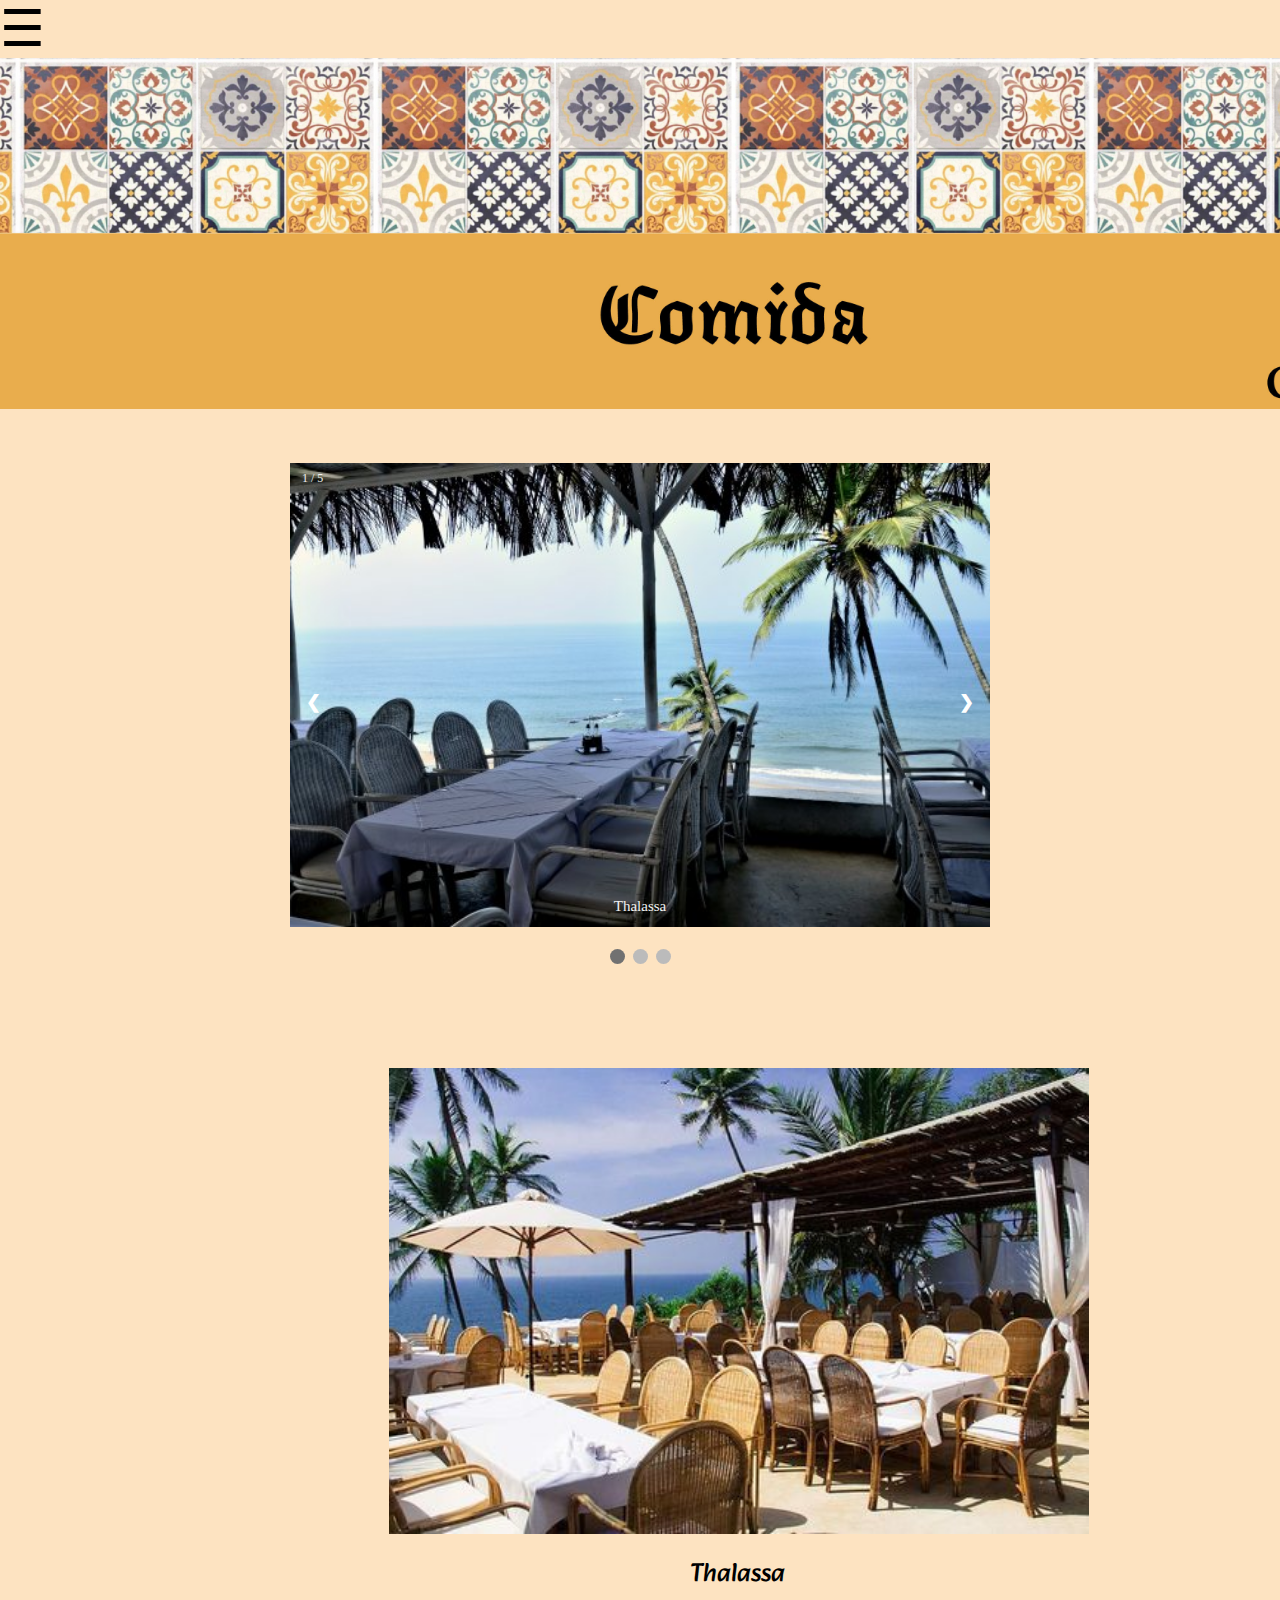
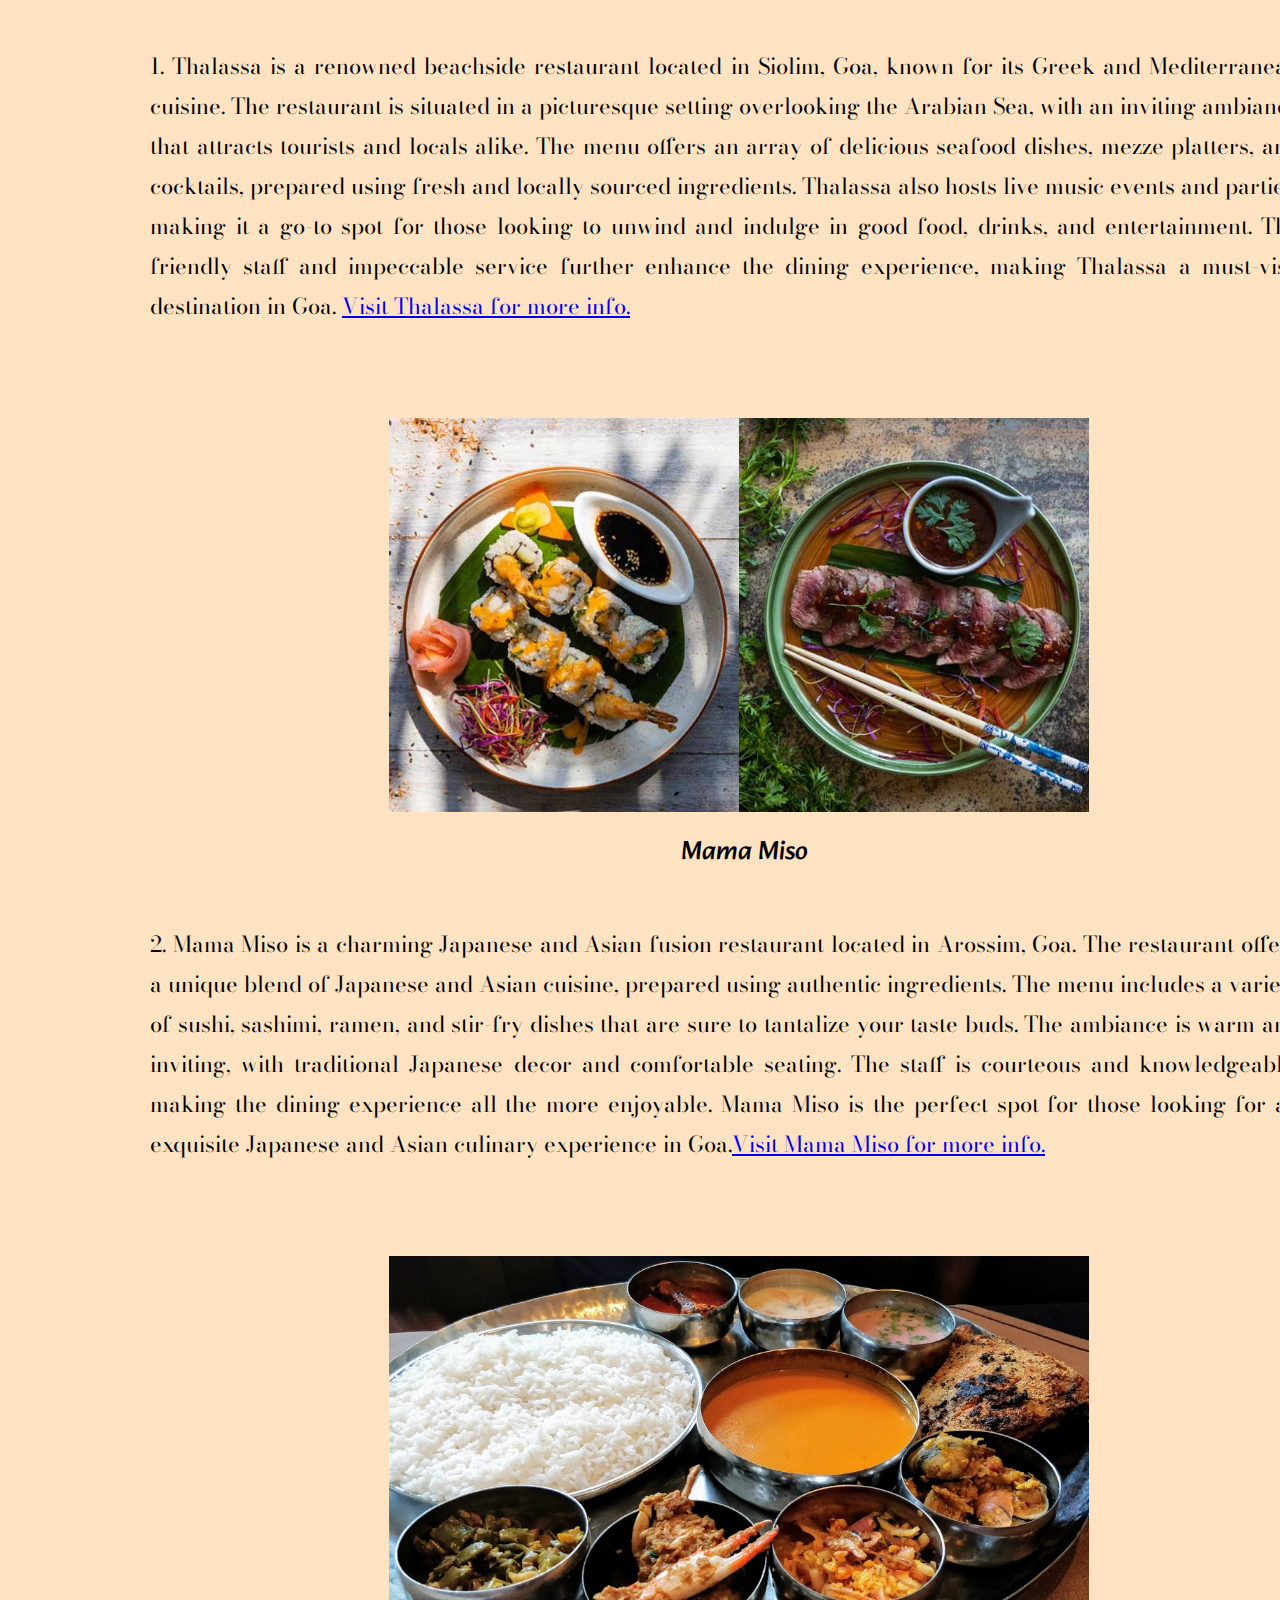
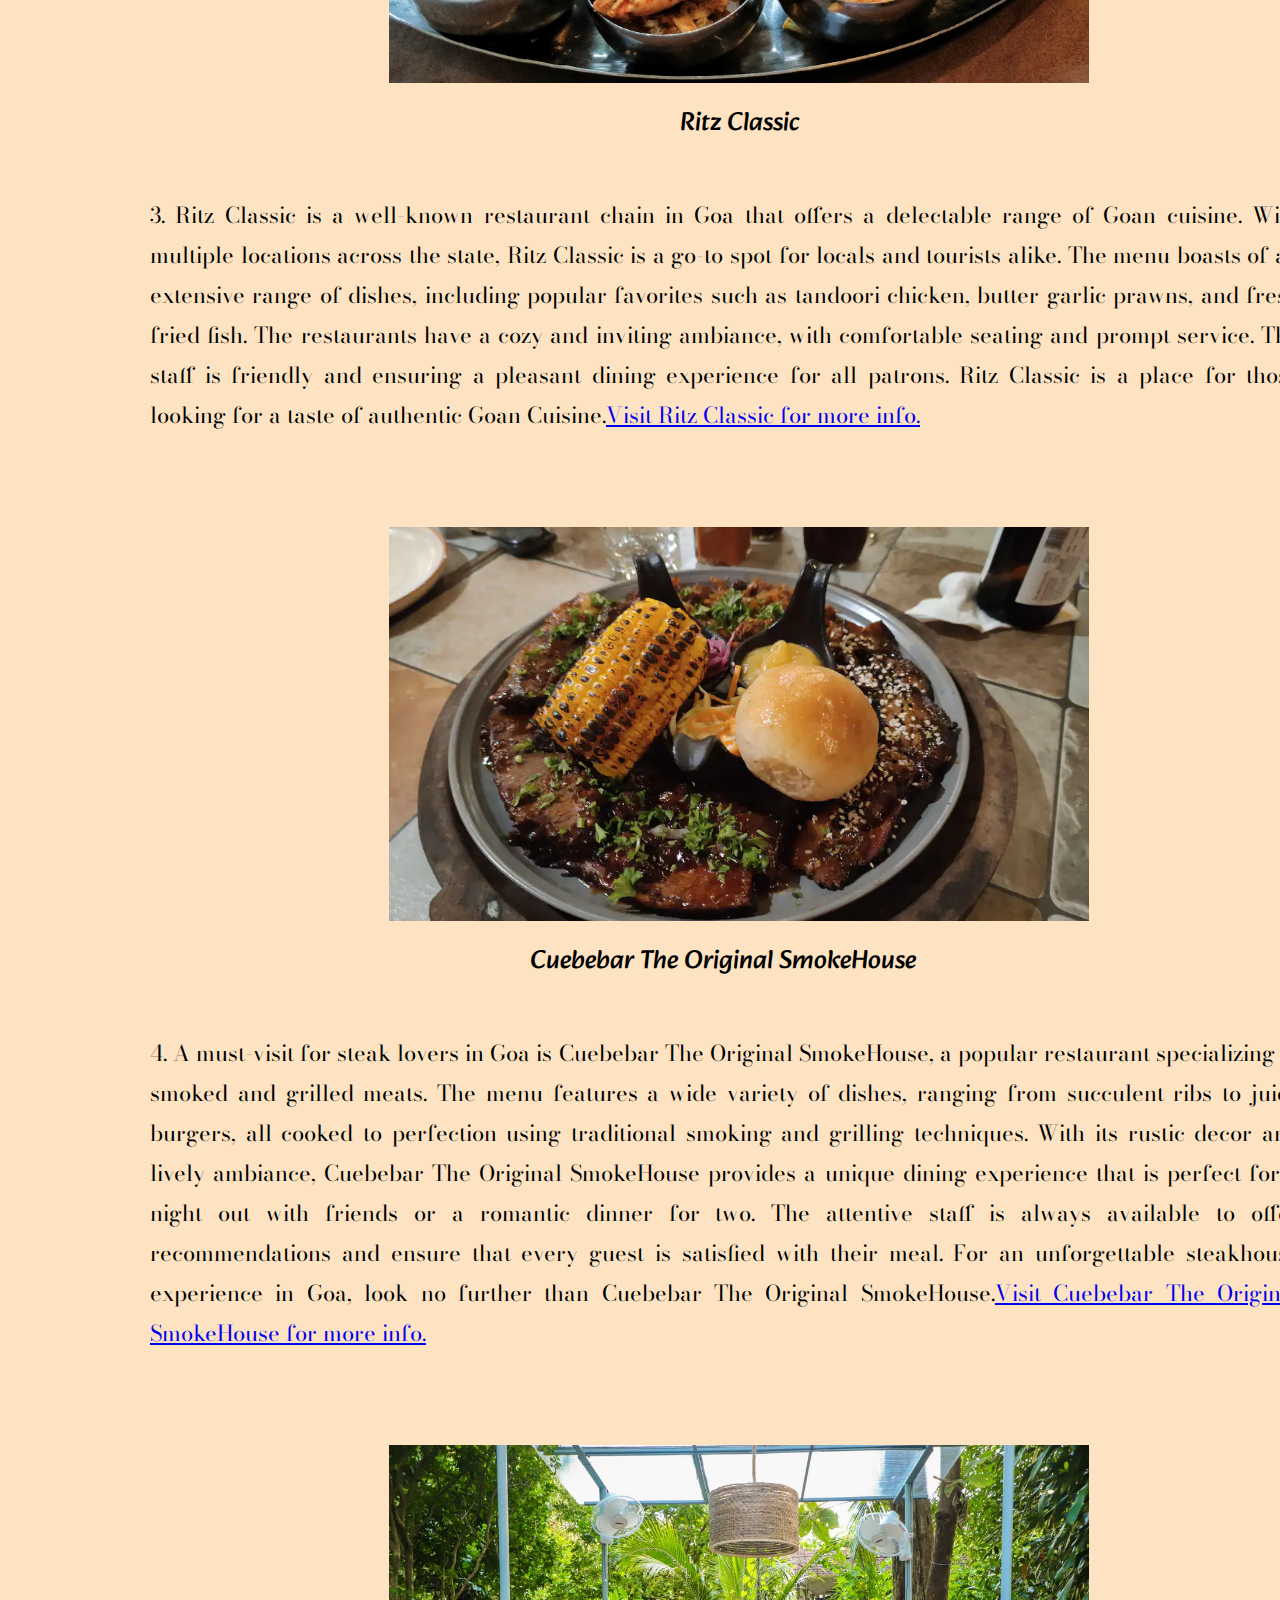
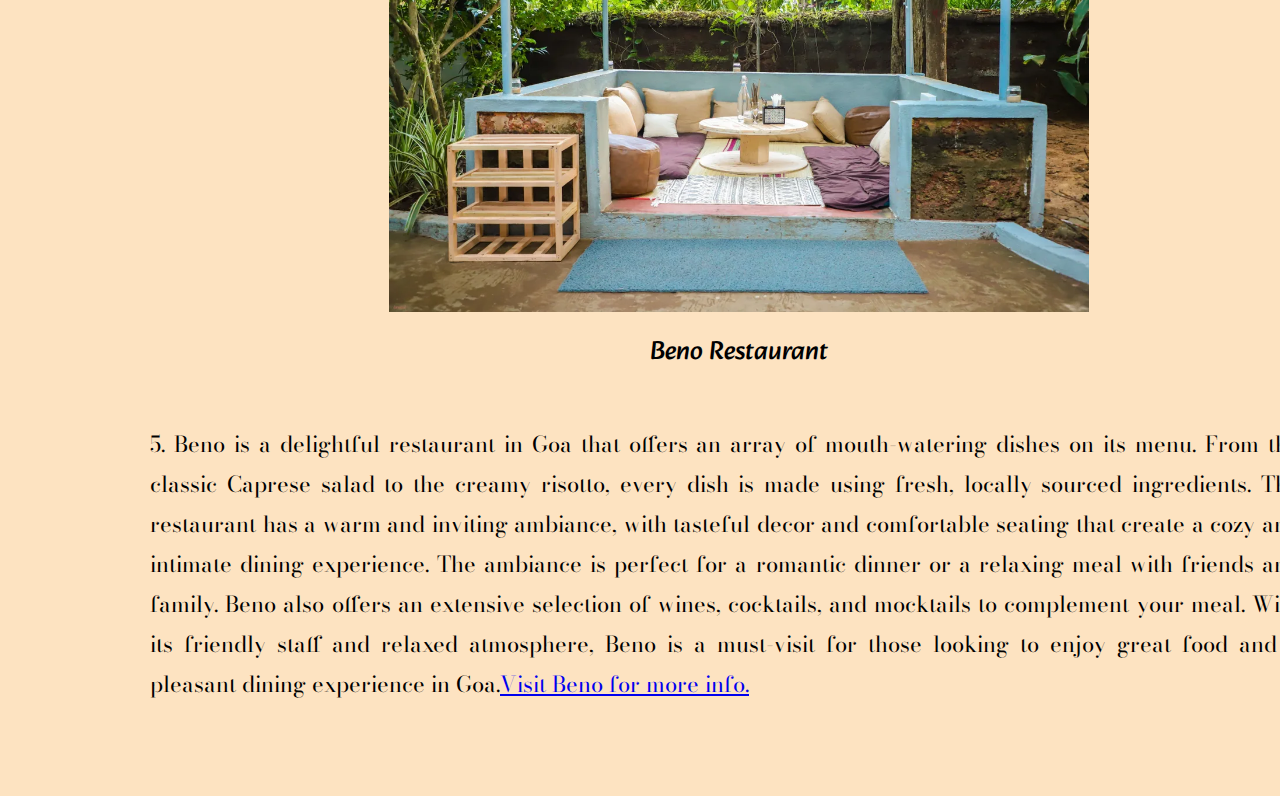
<file: cuisine.html>
<!DOCTYPE html>
<html>
    <head>
        <title>Cuisine</title>

        <link rel="preconnect" href="https://fonts.googleapis.com"> 
        <link rel="preconnect" href="https://fonts.gstatic.com" crossorigin> 
        <link href="https://fonts.googleapis.com/css2?family=Open+Sans&display=swap" rel="stylesheet">
        
        <link rel="preconnect" href="https://fonts.googleapis.com"> 
        <link rel="preconnect" href="https://fonts.gstatic.com" crossorigin> 
        <link href="https://fonts.googleapis.com/css2?family=Bodoni+Moda&display=swap" rel="stylesheet">

        <link rel="preconnect" href="https://fonts.googleapis.com"> 
        <link rel="preconnect" href="https://fonts.gstatic.com" crossorigin> 
        <link href="https://fonts.googleapis.com/css2?family=Cinzel:wght@500&display=swap" rel="stylesheet">

        <link rel="preconnect" href="https://fonts.googleapis.com">
        <link rel="preconnect" href="https://fonts.gstatic.com" crossorigin>
        <link href="https://fonts.googleapis.com/css2?family=Alkatra&display=swap" rel="stylesheet">

        <style>
            body {
            margin-left: 0px;
            margin-right: 0px;
            margin-top: 0px;
            margin: 0px;
            background-color: rgb(253, 227, 193);
        }

        .sidenav {
            height: 100%;
            width: 0;
            position: fixed;
            z-index: 1;
            top: 0;
            left: 0;
            background-color: #111;
            overflow-x: hidden;
            transition: 0.5s;
            padding-top: 60px;
        }

        .sidenav a {
            padding: 8px 8px 8px 32px;
            text-decoration: none;
            font-size: 25px;
            color: #818181;
            display: block;
            transition: 0.3s;
            font-family: 'Open Sans', sans-serif;
            font-size: 25px;
        }

        .sidenav a:hover {
            color: #f1f1f1;
        }

        .sidenav .closebtn {
            position: absolute;
            top: 0;
            right: 25px;
            font-size: 36px;
            margin-left: 50px;
        }

        @media screen and (max-height: 450px) {
        .sidenav {padding-top: 15px;}
        .sidenav a {font-size: 18px;}
        }

        * {box-sizing:border-box}

        .slideshow-container {
        max-width: 700px;
        position: relative;
        margin: auto;
        margin-top: 50px;
        }

        .mySlides {
        display: none;
        }

        .prev, .next {
        cursor: pointer;
        position: absolute;
        top: 50%;
        width: auto;
        margin-top: -22px;
        padding: 16px;
        color: white;
        font-weight: bold;
        font-size: 18px;
        transition: 0.6s ease;
        border-radius: 0 3px 3px 0;
        user-select: none;
        }

        .next {
        right: 0;
        border-radius: 3px 0 0 3px;
        }

        .prev:hover, .next:hover {
        background-color: rgba(0,0,0,0.8);
        }

        .text {
        color: #f2f2f2;
        font-size: 15px;
        padding: 8px 12px;
        position: absolute;
        bottom: 8px;
        width: 100%;
        text-align: center;
        }

        .numbertext {
        color: #f2f2f2;
        font-size: 12px;
        padding: 8px 12px;
        position: absolute;
        top: 0;
        }

        .dot {
        cursor: pointer;
        height: 15px;
        width: 15px;
        margin: 0 2px;
        background-color: #bbb;
        border-radius: 50%;
        display: inline-block;
        transition: background-color 0.6s ease;
        }

        .active, .dot:hover {
        background-color: #717171;
        }

        .fade {
        animation-name: fade;
        animation-duration: 1.5s;
        }

        @keyframes fade {
        from {opacity: .4} 
        to {opacity: 1}
        }

        .first-image {
            width: 700px;
            margin-left: 389px;
            margin-top: 100px;
        }

        .info-1 {
            margin-top: 50px;
            font-family: 'Bodoni Moda', serif;
            font-size: 22px;
            padding-left: 150px;
            text-align: justify;
            width: 1300px;
            line-height: 40px;
        }

        .second-image {
            width: 700px;
            margin-left: 389px;
            margin-top: 70px;
        }

        .info-2 {
            margin-top: 50px;
            font-family: 'Bodoni Moda', serif;
            font-size: 22px;
            padding-left: 150px;
            text-align: justify;
            width: 1300px;
            line-height: 40px;
        }

        .third-image {
            width: 700px;
            margin-left: 389px;
            margin-top: 70px;
        }

        .info-3 {
            margin-top: 50px;
            font-family: 'Bodoni Moda', serif;
            font-size: 22px;
            padding-left: 150px;
            text-align: justify;
            width: 1300px;
            line-height: 40px;
        }

        .fourth-image {
            width: 700px;
            margin-left: 389px;
            margin-top: 70px;
        }

        .info-4 {
            margin-top: 50px;
            font-family: 'Bodoni Moda', serif;
            font-size: 22px;
            padding-left: 150px;
            text-align: justify;
            width: 1300px;
            line-height: 40px;
        }

        .fifth-image {
            width: 700px;
            margin-left: 389px;
            margin-top: 70px;
        }

        .info-5 {
            margin-top: 50px;
            font-family: 'Bodoni Moda', serif;
            font-size: 22px;
            padding-left: 150px;
            text-align: justify;
            width: 1300px;
            line-height: 40px;
            padding-bottom: 70px;
        }
        .heading1{
            margin-top: 15px;
            font-family:'Alkatra',cursive;
            font-size: 26px;
            padding-left: 690px;
            text-align: justify;
            width: 1300px;
        
        }
        .heading2{
        margin-top: 15px;
            font-family:'Alkatra',cursive;
            font-size: 26px;
            padding-left: 681px;
            text-align: justify;
            width: 1300px;
        
       }
       
        .heading3{
            margin-top: 15px;
            font-family:'Alkatra',cursive;
            font-size: 26px;
            padding-left: 680px;
            text-align: justify;
            width: 1300px;
        
        }
        .heading4{
            margin-top: 15px;
            font-family:'Alkatra',cursive;
            font-size: 26px;
            padding-left: 530px;
            text-align: justify;
            width: 1300px;
         
       
        }
        .heading5 {
            margin-top: 15px;
            font-family:'Alkatra',cursive;
            font-size: 26px;
            padding-left: 650px;
            text-align: justify;
            width: 1300px;
        }

        a.link1:hover,
        a.link2:hover,
        a.link3:hover,
        a.link4:hover,
        a.link5:hover {
            color: maroon;
        }

        #myBtn:hover {
  background-color: #555; /* Add a dark-grey background on hover */
}

#myBtn {
            display: none; /* Hidden by default */
            position: fixed; /* Fixed/sticky position */
            bottom: 20px; /* Place the button at the bottom of the page */
            right: 30px; /* Place the button 30px from the right */
            z-index: 99; /* Make sure it does not overlap */
            border: none; /* Remove borders */
            outline: none; /* Remove outline */
            background-color: rgb(100, 61, 61); /* Set a background color */
            color: white; /* Text color */
            cursor: pointer; /* Add a mouse pointer on hover */
            padding: 15px; /* Some padding */
            border-radius: 10px; /* Rounded corners */
            font-size: 18px; /* Increase font size */
}
        </style>

    </head>


    <body>
        <div id="mySidenav" class="sidenav">
            <a href="javascript:void(0)" class="closebtn" onclick="closeNav()">&times;</a>
            <a href="index.html">Home</a>
            <a href="cuisine.html">Cuisine</a>
            <a href="amusing.html">Amusing Adventures</a>
            <a href="visit.html">Places to visit</a>
            <a href="accommodation.html">Accommodation</a>
          </div>
          
          <span style="font-size:50px;cursor:pointer" onclick="openNav()">&#9776;</span>

          <img src="image/cusine-main.jpg" class="intro-image" width="1470">

          <div class="slideshow-container">

            <div class="mySlides fade">
              <div class="numbertext">1 / 5</div>
              <img src="image/tha 3.jpg" style="width:100%">
              <div class="text">Thalassa</div>
            </div>
          
            <div class="mySlides fade">
              <div class="numbertext">2 / 5</div>
              <img src="image/prawns-tempura-roll.jpg" style="width:100%">
              <div class="text">Mama Miso</div>
            </div>
          
            <div class="mySlides fade">
              <div class="numbertext">3 / 5</div>
              <img src="image/fish-thali.jpg" style="width:100%">
              <div class="text">Ritz Classic</div>
            </div>

            <div class="mySlides fade">
                <div class="numbertext">4 / 5</div>
                <img src="image/burger.jpeg" style="width:100%">
                <div class="text">Cuebebar The Original SmokeHouse</div>
             </div>

            <div class="mySlides fade">
                <div class="numbertext">5 / 5</div>
                <img src="image/pasta.jpg" style="width:100%">
                <div class="text">Beno</div>
            </div>
        
            <a class="prev" onclick="plusSlides(-1)">&#10094;</a>
            <a class="next" onclick="plusSlides(1)">&#10095;</a>
          </div>
          <br>
          
          <div style="text-align:center">
            <span class="dot" onclick="currentSlide(1)"></span> 
            <span class="dot" onclick="currentSlide(2)"></span> 
            <span class="dot" onclick="currentSlide(3)"></span> 
          </div>

          <div class="information">
            <div class="about-thalassa">
                <img src="image/thalassa.jpg" class="first-image">
                <p class="heading1">Thalassa</p>               
                 <p class="info-1">1. Thalassa is a renowned beachside restaurant located in 
                    Siolim, Goa, known for its Greek and Mediterranean cuisine. The restaurant 
                    is situated in a picturesque setting overlooking the Arabian Sea, with an 
                    inviting ambiance that attracts tourists and locals alike. The menu offers 
                    an array of delicious seafood dishes, mezze platters, and cocktails, prepared 
                    using fresh and locally sourced ingredients. Thalassa also hosts live music 
                    events and parties, making it a go-to spot for those looking to unwind and 
                    indulge in good food, drinks, and entertainment. The friendly staff and 
                    impeccable service further enhance the dining experience, making Thalassa 
                    a must-visit destination in Goa. <a class="link1" href=http://www.thalassaindia.com/">Visit Thalassa for more info.</a></p>
                  


            </div>

            <div class="about-mama">
                <img src="image/mama.jpg" class="second-image">
                <p class="heading2">Mama Miso</p>
                <p class="info-2">2. Mama Miso is a charming Japanese and Asian fusion restaurant 
                    located in Arossim, Goa. The restaurant offers a unique blend of Japanese and 
                    Asian cuisine, prepared using authentic ingredients. The menu includes a variety 
                    of sushi, sashimi, ramen, and stir-fry dishes that are sure to tantalize your 
                    taste buds. The ambiance is warm and inviting, with traditional Japanese decor 
                    and comfortable seating. The staff is courteous and knowledgeable, making the 
                    dining experience all the more enjoyable. Mama Miso is the perfect spot for those 
                    looking for an exquisite Japanese and Asian culinary experience in Goa.<a class="link4" href=https://www.google.com/maps/place/Mama+Miso/@15.4195344,73.8059213,11.94z/data=!4m20!1m13!4m12!1m4!2m2!1d73.8301322!2d15.4935956!4e1!1m6!1m2!1s0x3bbfb7e97ce208d7:0x4715cf0ec9b5f427!2smama+miso!2m2!1d73.8968741!2d15.3356951!3m5!1s0x3bbfb7e97ce208d7:0x4715cf0ec9b5f427!8m2!3d15.3356908!4d73.8968737!16s%2Fg%2F11rpq3667f//">Visit Mama Miso for more info.</a></p></p>
          </div>

          <div class="about-ritz">
            <img src="image/ritz t.jpg" class="third-image">
            <p class="heading3">Ritz Classic</p>
            <p class="info-3">3. Ritz Classic is a well-known restaurant chain in Goa that offers 
                a delectable range of Goan cuisine. With multiple locations across the state, Ritz 
                Classic is a go-to spot for locals and tourists alike. The menu boasts of an extensive 
                range of dishes, including popular favorites such as tandoori chicken, butter garlic 
                prawns, and fresh fried fish. The restaurants have a cozy and inviting ambiance, with 
                comfortable seating and prompt service. The staff is friendly and  ensuring a pleasant 
                dining experience for all patrons. Ritz Classic is a place for those looking for a 
                taste of authentic Goan Cuisine.<a class="link2" href=http://www.ritzclassic.com/">Visit Ritz Classic for more info.</a></p>
                
          </div>

        <div class="about-cuebebar">
            <img src="image/corn.jpg.webp" class="fourth-image">
            <p class="heading4">Cuebebar The Original SmokeHouse</p>
            <p class="info-4">4. A must-visit for steak lovers in Goa is Cuebebar The Original 
                SmokeHouse, a popular restaurant specializing in smoked and grilled meats. The 
                menu features a wide variety of dishes, ranging from succulent ribs to juicy 
                burgers, all cooked to perfection using traditional smoking and grilling techniques. 
                With its rustic decor and lively ambiance, Cuebebar The Original SmokeHouse provides 
                a unique dining experience that is perfect for a night out with friends or a romantic 
                dinner for two. The attentive staff is always available to offer recommendations and 
                ensure that every guest is satisfied with their meal. For an unforgettable steakhouse 
                experience in Goa, look no further than Cuebebar The Original SmokeHouse.<a class="link3" href=https://www.google.com/maps/reserve/v/dine/c/m4MgLH6jz_o?source=pa&hl=en-CA&gei=2-AhZOTLLsipptQPh4mpmA4&sourceurl=https://www.google.com/search?client%3Dsafari%26rls%3Den%26q%3DCuebebar%2BThe%2BOriginal%2BSmokeHouse%2Bfood%26ie%3DUTF-8%26oe%3DUTF-8/">Visit Cuebebar The Original SmokeHouse for more info.</a></p>
        </div>

        <div class="about-beno">
            <img src="image/beno out.jpg.webp" class="fifth-image">
            <p class="heading5">Beno Restaurant</p>
            <p class="info-5">5. Beno is a delightful restaurant in Goa that offers an array of 
                mouth-watering dishes on its menu. From the classic Caprese salad to the creamy 
                risotto, every dish is made using fresh, locally sourced ingredients. The restaurant 
                has a warm and inviting ambiance, with tasteful decor and comfortable seating that 
                create a cozy and intimate dining experience. The ambiance is perfect for a romantic 
                dinner or a relaxing meal with friends and family. Beno also offers an extensive selection 
                of wines, cocktails, and mocktails to complement your meal. With its friendly staff 
                and relaxed atmosphere, Beno is a must-visit for those looking to enjoy great food 
                and a pleasant dining experience in Goa.<a class="link5" href= https://www.instagram.com/beno.goa/?hl=en/">Visit Beno for more info.</a></p>
               
          </div>
          <button onclick="topFunction()" id="myBtn" title="Go to top">Top</button>
                    
                    <script>
                    function openNav() {
                      document.getElementById("mySidenav").style.width = "250px";
                    }
                    
                    function closeNav() {
                      document.getElementById("mySidenav").style.width = "0";
                    }

                    let slideIndex = 1;
                    showSlides(slideIndex);

                    // Next/previous controls
                    function plusSlides(n) {
                    showSlides(slideIndex += n);
                    }

                    // Thumbnail image controls
                    function currentSlide(n) {
                    showSlides(slideIndex = n);
                    }

                    function showSlides(n) {
                    let i;
                    let slides = document.getElementsByClassName("mySlides");
                    let dots = document.getElementsByClassName("dot");
                    if (n > slides.length) {slideIndex = 1} 
                    if (n < 1) {slideIndex = slides.length}
                    for (i = 0; i < slides.length; i++) {
                        slides[i].style.display = "none"; 
                    }
                    for (i = 0; i < dots.length; i++) {
                        dots[i].className = dots[i].className.replace(" active", "");
                    }
                    slides[slideIndex-1].style.display = "block"; 
                    dots[slideIndex-1].className += " active";
                    }
                    
                    
                    let mybutton = document.getElementById("myBtn");

// When the user scrolls down 20px from the top of the document, show the button
window.onscroll = function() {scrollFunction()};

function scrollFunction() {
if (document.body.scrollTop > 20 || document.documentElement.scrollTop > 20) {
    mybutton.style.display = "block";
} else {
    mybutton.style.display = "none";
}
}
 // When the user clicks on the button, scroll to the top of the document
function topFunction() {
document.body.scrollTop = 0; // For Safari
document.documentElement.scrollTop = 0; // For Chrome, Firefox, IE and Opera
}
                    </script>

    </body>
</html>
</file>
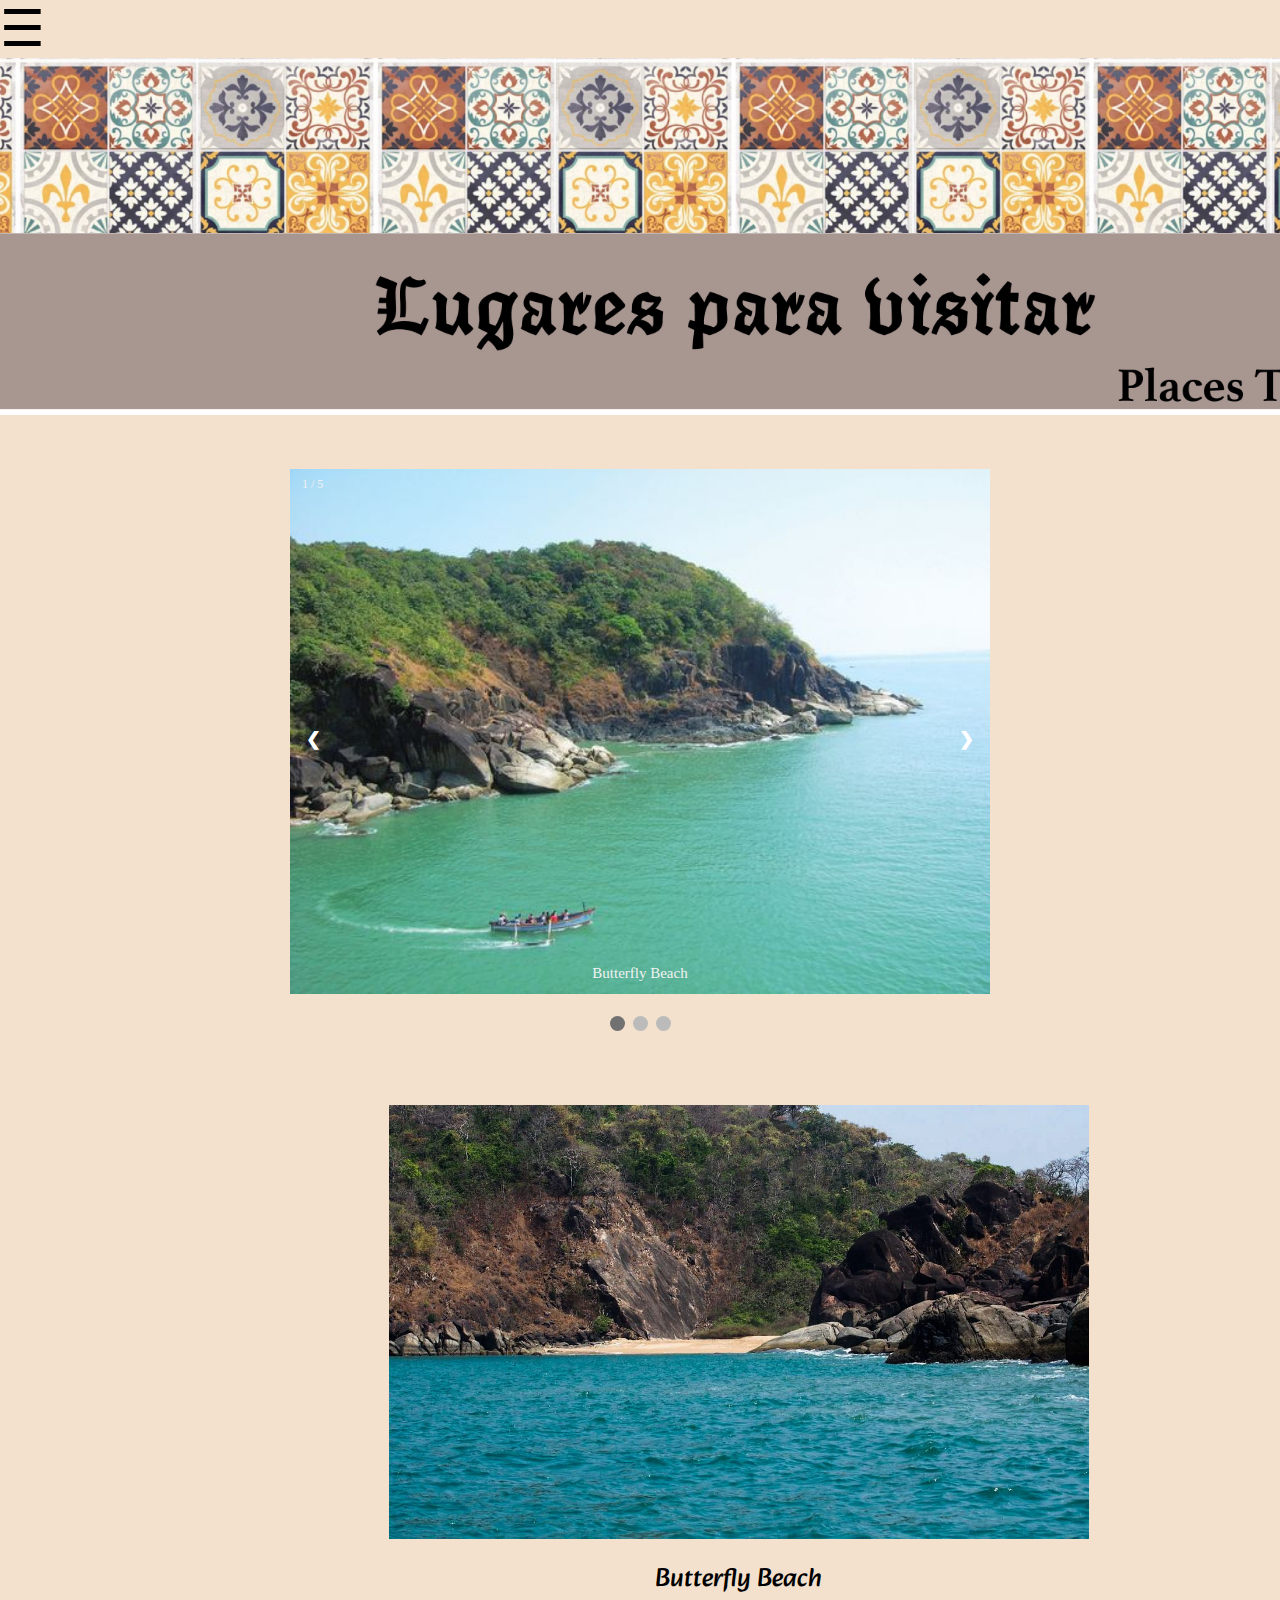
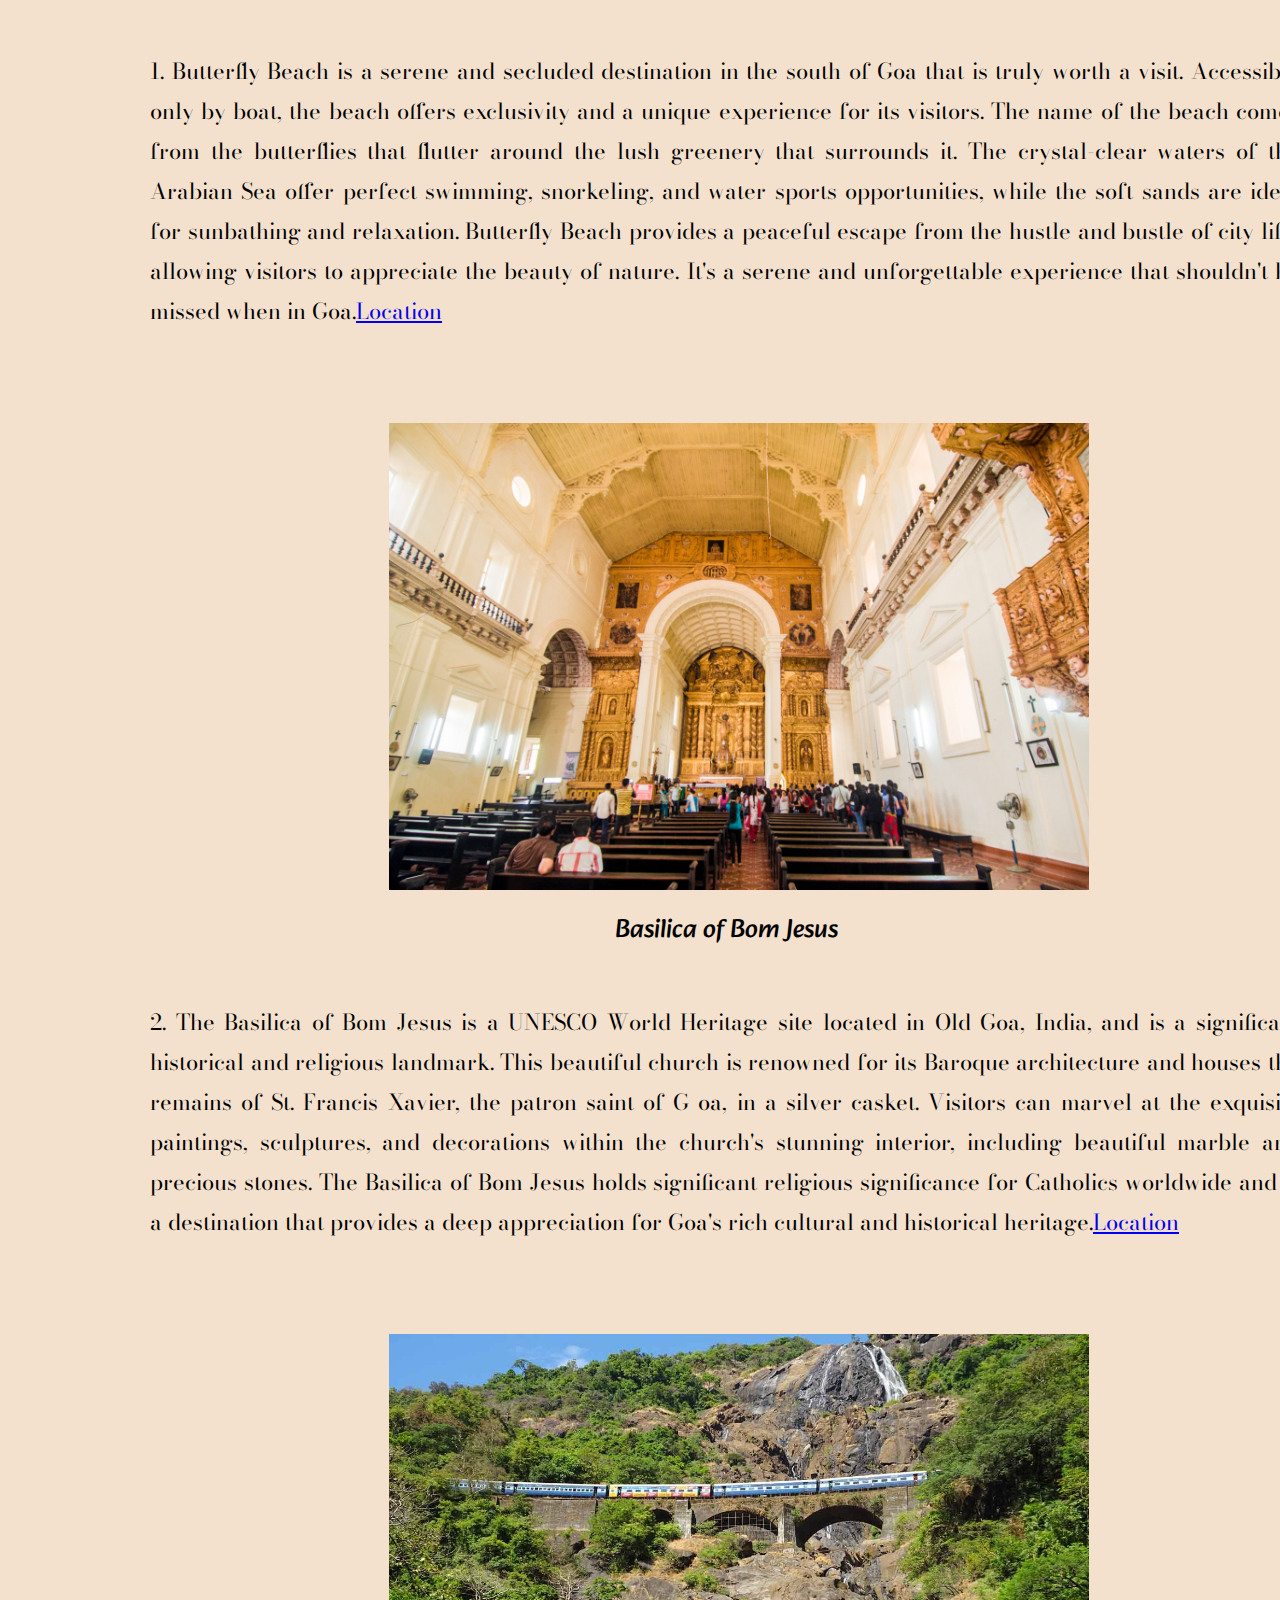
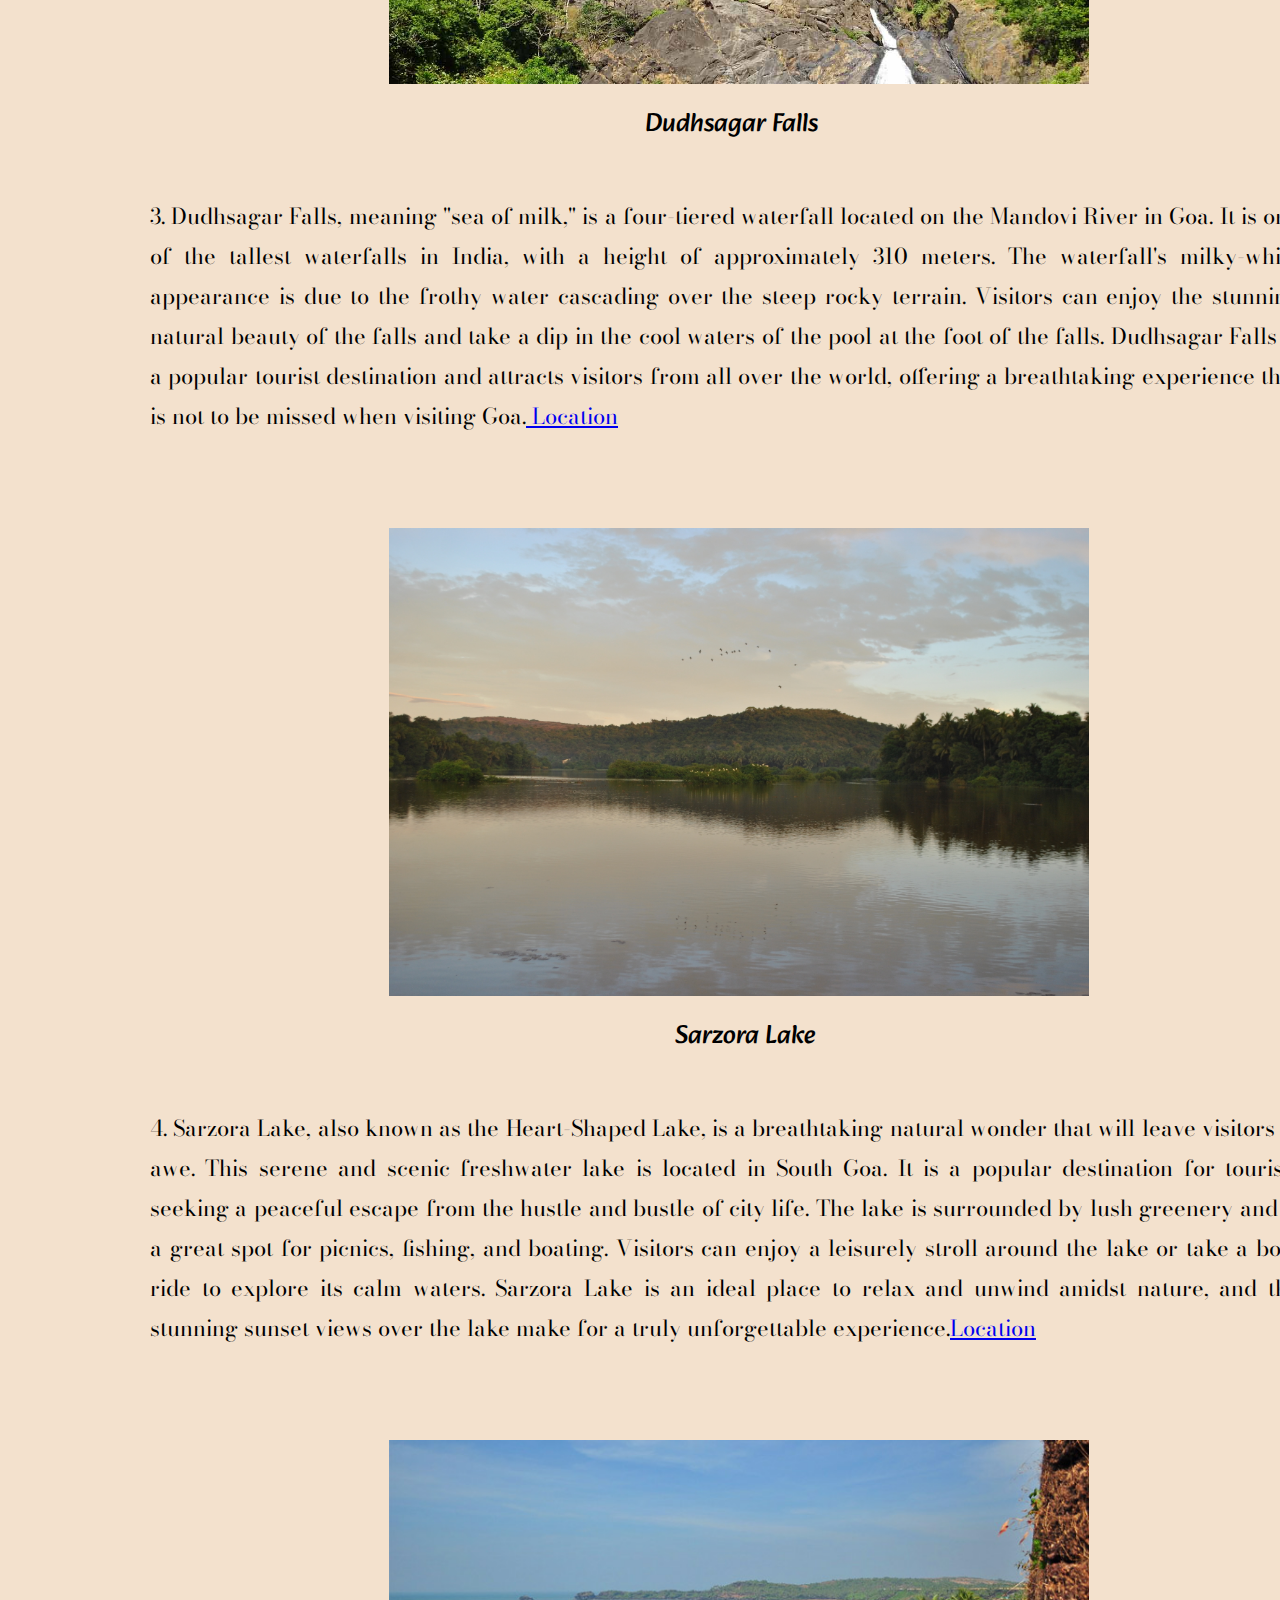
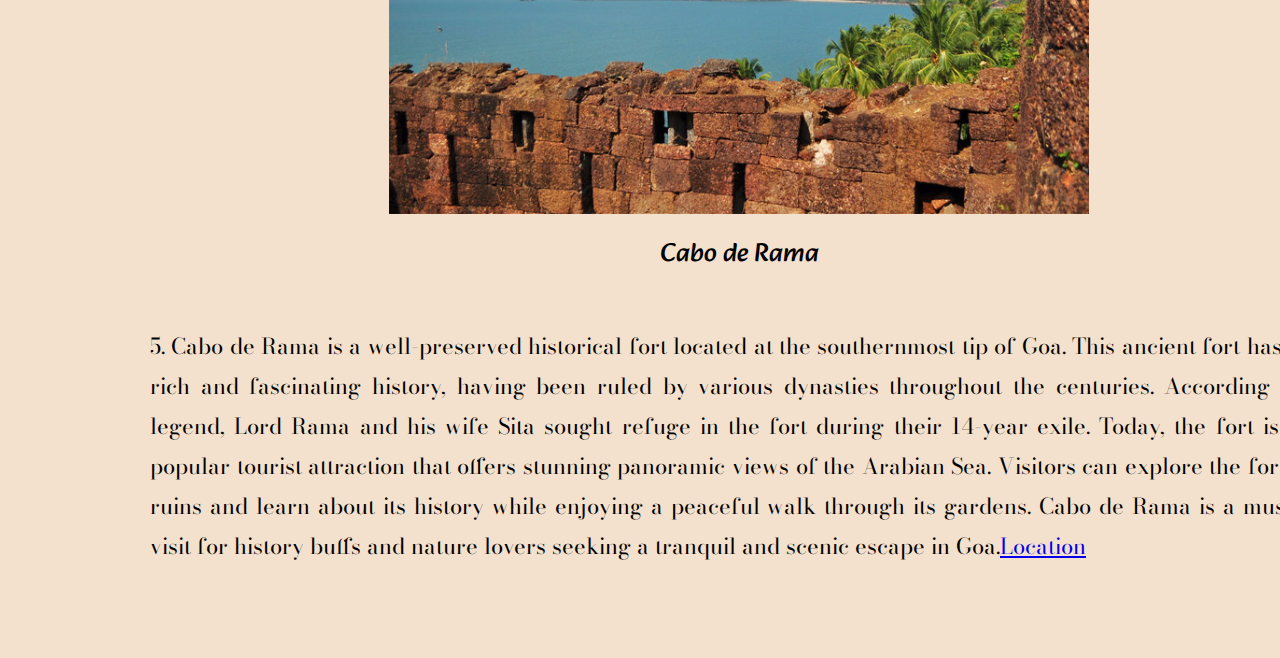
<file: visit.html>
<!DOCTYPE html>
<html>
    <head>
        <title>Places To visit</title>

        <link rel="preconnect" href="https://fonts.googleapis.com"> 
        <link rel="preconnect" href="https://fonts.gstatic.com" crossorigin> 
        <link href="https://fonts.googleapis.com/css2?family=Open+Sans&display=swap" rel="stylesheet">
        
        <link rel="preconnect" href="https://fonts.googleapis.com"> 
        <link rel="preconnect" href="https://fonts.gstatic.com" crossorigin> 
        <link href="https://fonts.googleapis.com/css2?family=Bodoni+Moda&display=swap" rel="stylesheet">

        <link rel="preconnect" href="https://fonts.googleapis.com"> 
        <link rel="preconnect" href="https://fonts.gstatic.com" crossorigin> 
        <link href="https://fonts.googleapis.com/css2?family=Cinzel:wght@500&display=swap" rel="stylesheet">

        <link rel="preconnect" href="https://fonts.googleapis.com">
        <link rel="preconnect" href="https://fonts.gstatic.com" crossorigin>
        <link href="https://fonts.googleapis.com/css2?family=Alkatra&display=swap" rel="stylesheet">


        <style>
            body {
            margin-left: 0px;
            margin-right: 0px;
            margin-top: 0px;
            margin: 0px;
            background-color: rgb(243, 225, 205);
        }

        .sidenav {
            height: 100%;
            width: 0;
            position: fixed;
            z-index: 1;
            top: 0;
            left: 0;
            background-color: #111;
            overflow-x: hidden;
            transition: 0.5s;
            padding-top: 60px;
        }

        .sidenav a {
            padding: 8px 8px 8px 32px;
            text-decoration: none;
            font-size: 25px;
            color: #818181;
            display: block;
            transition: 0.3s;
            font-family: 'Open Sans', sans-serif;
            font-size: 25px;
        }

        .sidenav a:hover {
            color: #f1f1f1;
        }

        .sidenav .closebtn {
            position: absolute;
            top: 0;
            right: 25px;
            font-size: 36px;
            margin-left: 50px;
        }

        @media screen and (max-height: 450px) {
        .sidenav {padding-top: 15px;}
        .sidenav a {font-size: 18px;}
        }


        * {box-sizing:border-box}

        .slideshow-container {
        max-width: 700px;
        position: relative;
        margin: auto;
        margin-top: 50px;
        }

        .mySlides {
        display: none;
        }

        .prev, .next {
        cursor: pointer;
        position: absolute;
        top: 50%;
        width: auto;
        margin-top: -22px;
        padding: 16px;
        color: white;
        font-weight: bold;
        font-size: 18px;
        transition: 0.6s ease;
        border-radius: 0 3px 3px 0;
        user-select: none;
        }

        .next {
        right: 0;
        border-radius: 3px 0 0 3px;
        }

        .prev:hover, .next:hover {
        background-color: rgba(0,0,0,0.8);
        }

        .text {
        color: #f2f2f2;
        font-size: 15px;
        padding: 8px 12px;
        position: absolute;
        bottom: 8px;
        width: 100%;
        text-align: center;
        }

        .numbertext {
        color: #f2f2f2;
        font-size: 12px;
        padding: 8px 12px;
        position: absolute;
        top: 0;
        }

        .dot {
        cursor: pointer;
        height: 15px;
        width: 15px;
        margin: 0 2px;
        background-color: #bbb;
        border-radius: 50%;
        display: inline-block;
        transition: background-color 0.6s ease;
        }

        .active, .dot:hover {
        background-color: #717171;
        }

        .fade {
        animation-name: fade;
        animation-duration: 1.5s;
        }

        @keyframes fade {
        from {opacity: .4} 
        to {opacity: 1}
        }

        .first-image {
            width: 700px;
            margin-left: 389px;
            margin-top: 70px;
        }

        .info-1 {
            margin-top: 50px;
            font-family: 'Bodoni Moda', serif;
            font-size: 22px;
            padding-left: 150px;
            text-align: justify;
            width: 1300px;
            line-height: 40px;
        }

        .second-image {
            width: 700px;
            margin-left: 389px;
            margin-top: 70px;
        }

        .info-2 {
            margin-top: 50px;
            font-family: 'Bodoni Moda', serif;
            font-size: 22px;
            padding-left: 150px;
            text-align: justify;
            width: 1300px;
            line-height: 40px;
        }

        .third-image {
            width: 700px;
            margin-left: 389px;
            margin-top: 70px;
        }

        .info-3 {
            margin-top: 50px;
            font-family: 'Bodoni Moda', serif;
            font-size: 22px;
            padding-left: 150px;
            text-align: justify;
            width: 1300px;
            line-height: 40px;
        }

        .fourth-image {
            width: 700px;
            margin-left: 389px;
            margin-top: 70px;
        }

        .info-4 {
            margin-top: 50px;
            font-family: 'Bodoni Moda', serif;
            font-size: 22px;
            padding-left: 150px;
            text-align: justify;
            width: 1300px;
            line-height: 40px;
        }

        .fifth-image {
            width: 700px;
            margin-left: 389px;
            margin-top: 70px;
        }

        .info-5 {
            margin-top: 50px;
            font-family: 'Bodoni Moda', serif;
            font-size: 22px;
            padding-left: 150px;
            text-align: justify;
            width: 1300px;
            line-height: 40px;
            padding-bottom: 70px;
        }
        .heading1{
            margin-top: 15px;
            font-family:'Alkatra',cursive;
            font-size: 26px;
            padding-left: 655px;
            text-align: justify;
            width: 1300px;
            
        }

        .heading2{
            margin-top: 15px;
            font-family:'Alkatra',cursive;
            font-size: 26px;
            padding-left: 615px;
            text-align: justify;
            width: 1300px;
            
        }

        .heading3{
            margin-top: 15px;
            font-family:'Alkatra',cursive;
            font-size: 26px;
            padding-left: 645px;
            text-align: justify;
            width: 1300px;
            
        }

        .heading4{
            margin-top: 15px;
            font-family:'Alkatra',cursive;
            font-size: 26px;
            padding-left: 675px;
            text-align: justify;
            width: 1300px;
            
        }
        .heading5{
            margin-top: 15px;
            font-family:'Alkatra',cursive;
            font-size: 26px;
            padding-left: 660px;
            text-align: justify;
            width: 1300px;
            
        }

        a.link1:hover,
        a.link2:hover,
        a.link3:hover,
        a.link4:hover,
        a.link5:hover {
            color: brown;
        }

        #myBtn {
            display: none; /* Hidden by default */
            position: fixed; /* Fixed/sticky position */
            bottom: 20px; /* Place the button at the bottom of the page */
            right: 30px; /* Place the button 30px from the right */
            z-index: 99; /* Make sure it does not overlap */
            border: none; /* Remove borders */
            outline: none; /* Remove outline */
            background-color: rgb(100, 61, 61); /* Set a background color */
            color: white; /* Text color */
            cursor: pointer; /* Add a mouse pointer on hover */
            padding: 15px; /* Some padding */
            border-radius: 10px; /* Rounded corners */
            font-size: 18px; /* Increase font size */
}

#myBtn:hover {
  background-color: #555; /* Add a dark-grey background on hover */
}
       


        </style>

    </head>


    <body>
        <div id="mySidenav" class="sidenav">
            <a href="javascript:void(0)" class="closebtn" onclick="closeNav()">&times;</a>
            <a href="index.html">Home</a>
            <a href="cuisine.html">Cuisine</a>
            <a href="amusing.html">Amusing Adventures</a>
            <a href="visit.html">Places to visit</a>
            <a href="accommodation.html">Accommodation</a>
          </div>
          
          <span style="font-size:50px;cursor:pointer" onclick="openNav()">&#9776;</span>

          <img src="image/PV.jpg" class="intro-image" width="1470">

          <div class="slideshow-container">

            <div class="mySlides fade">
              <div class="numbertext">1 / 5</div>
              <img src="image/butterfly.jpg" style="width:100%">
              <div class="text">Butterfly Beach</div>
            </div>
          
            <div class="mySlides fade">
              <div class="numbertext">2 / 5</div>
              <img src="image/basilica.jpg" style="width:100%">
              <div class="text">Basilica of Bom Jesus</div>
            </div>
          
            <div class="mySlides fade">
              <div class="numbertext">3 / 5</div>
              <img src="image/dudhsagar.jpg" style="width:100%">
              <div class="text">Dudhsagar Falls</div>
            </div>

            <div class="mySlides fade">
                <div class="numbertext">4 / 5</div>
                <img src="image/sarzora.jpg" style="width:100%">
                <div class="text">Sarzora Lake</div>
             </div>

            <div class="mySlides fade">
                <div class="numbertext">5 / 5</div>
                <img src="image/cabo.jpg" style="width:100%">
                <div class="text">Cabo De Rama</div>
            </div>
        
            <a class="prev" onclick="plusSlides(-1)">&#10094;</a>
            <a class="next" onclick="plusSlides(1)">&#10095;</a>
          </div>
          <br>
          
          <div style="text-align:center">
            <span class="dot" onclick="currentSlide(1)"></span> 
            <span class="dot" onclick="currentSlide(2)"></span> 
            <span class="dot" onclick="currentSlide(3)"></span> 
          </div>

          <div class="information">
            <div class="about-butterfly">
                <img src="image/butterfly-beach expo.jpg" class="first-image">
                <p class="heading1">Butterfly Beach</p>
                <p class="info-1">1. Butterfly Beach is a serene and secluded destination in the south of 
                    Goa that is truly worth a visit. Accessible only by boat, the beach 
                    offers exclusivity and a unique experience for its visitors. The name 
                    of the beach comes from the butterflies that flutter around the lush 
                    greenery that surrounds it. The crystal-clear waters of the Arabian 
                    Sea offer perfect swimming, snorkeling, and water sports opportunities, 
                    while the soft sands are ideal for sunbathing and relaxation. Butterfly 
                    Beach provides a peaceful escape from the hustle and bustle of city life, 
                    allowing visitors to appreciate the beauty of nature. It's a serene and 
                    unforgettable experience that shouldn't be missed when in Goa.<a class="link1" href=https://www.google.com/maps/dir/43.7190656,-79.7310976/butterfly+beach+goa/@1.8047866,-89.6549931,3z/data=!3m1!4b1!4m9!4m8!1m1!4e1!1m5!1m1!1s0x3bbe4f8a16e887f1:0x894249fead443527!2m2!1d74.001647!2d15.0196019?hl=en/">Location</a></p>
            </div>

            <div class="about-basilica">
                <img src="image/inside-bom-jesus-oldgoa.jpg" class="second-image">
                <p class="heading2">Basilica of Bom Jesus</p>
                <p class="info-2">2. The Basilica of Bom Jesus is a UNESCO World Heritage 
                    site located in Old Goa, India, and is a significant historical and 
                    religious landmark. This beautiful church is renowned for its Baroque 
                    architecture and houses the remains of St. Francis Xavier, the patron saint of G
                    oa, in a silver casket. Visitors can marvel at the exquisite paintings, sculptures, 
                    and decorations within the church's stunning interior, including beautiful marble 
                    and precious stones. The Basilica of Bom Jesus holds significant religious 
                    significance for Catholics worldwide and is a destination that provides a deep 
                    appreciation for Goa's rich cultural and historical heritage.<a class="link2" href=https://www.google.com/maps/dir//Old+Goa+Road,+Bainguinim,+Goa+403402,+India/@15.4752305,73.8441837,11.65z/data=!4m8!4m7!1m0!1m5!1m1!1s0x3bbfbef2b99b0289:0x1e8056689f15a7b8!2m2!1d73.9116272!2d15.5008938?hl=en/">Location</a></p>
                
          </div>

          <div class="about-dudhsagar">
            <img src="image/dudhsagar-waterfall-goa-entry-fee-timings-holidays-reviews-header.jpg" class="third-image">
            <p class="heading3">Dudhsagar Falls</p>
            <p class="info-3">3. Dudhsagar Falls, meaning "sea of milk," is a four-tiered waterfall 
                located on the Mandovi River in Goa. It is one of the tallest waterfalls in India, 
                with a height of approximately 310 meters. The waterfall's milky-white appearance 
                is due to the frothy water cascading over the steep rocky terrain. Visitors can 
                enjoy the stunning natural beauty of the falls and take a dip in the cool waters of 
                the pool at the foot of the falls. Dudhsagar Falls is a popular tourist destination 
                and attracts visitors from all over the world, offering a breathtaking experience 
                that is not to be missed when visiting Goa.<a class="link3" href=https://www.google.com/maps?client=safari&bih=840&biw=1470&hl=en&sxsrf=APwXEddIKX2ECQIbJMEe5El3Ab8OqHkuiA:1679944098468&uact=5&gs_lcp=[base64]&um=1&ie=UTF-8&fb=1&gl=ca&sa=X&geocode=KUOLKxQYpr87MSUCOyjnSJT9&daddr=Sonaulim,+Goa+403410,+India/"> Location</a></p>
           
          </div>

        <div class="about-sarzora">
            <img src="image/sl.JPG" class="fourth-image">
            <p class="heading4">Sarzora Lake</p>
            <p class="info-4">4. Sarzora Lake, also known as the Heart-Shaped Lake, is a breathtaking 
                natural wonder that will leave visitors in awe. This serene and scenic freshwater 
                lake is located in South Goa. It is a popular destination for tourists seeking a 
                peaceful escape from the hustle and bustle of city life. The lake is surrounded by 
                lush greenery and is a great spot for picnics, fishing, and boating. Visitors can 
                enjoy a leisurely stroll around the lake or take a boat ride to explore its calm 
                waters. Sarzora Lake is an ideal place to relax and unwind amidst nature, and the 
                stunning sunset views over the lake make for a truly unforgettable experience.<a class="link4" href="https://www.tripuntold.com/goa/south-goa/sarzora-lake/"=en/">Location</a></p>
        </div>

        <div class="about-cabo">
            <img src="image/cabo-de-rama-fort-goa-india-tourism-history.jpg" class="fifth-image">
            <p class="heading5">Cabo de Rama</p>
            <p class="info-5">5. Cabo de Rama is a well-preserved historical fort located at the 
                southernmost tip of Goa. This ancient fort has a rich and fascinating history, 
                having been ruled by various dynasties throughout the centuries. According to 
                legend, Lord Rama and his wife Sita sought refuge in the fort during their 14-year exile. 
                Today, the fort is a popular tourist attraction that offers stunning panoramic 
                views of the Arabian Sea. Visitors can explore the fort's ruins and learn about 
                its history while enjoying a peaceful walk through its gardens. Cabo de Rama is a 
                must-visit for history buffs and nature lovers seeking a tranquil and scenic 
                escape in Goa.<a class="link5" href="https://www.google.com/maps/dir//3WQC%2BGJ8,+Taluka+Cabo+da+Rama,+Canacona,+Goa+403702,+India/@15.0887741,73.8515528,12z/data=!4m8!4m7!1m0!1m5!1m1!1s0x3bbe495130375ccb:0xdc2d21076c13d75b!2m2!1d73.9215933!2d15.0887849/"=en/">Location</a></p>
  
           
    
                  </div>

                  <button onclick="topFunction()" id="myBtn" title="Go to top">Top</button>
          

                    
                    <script>
                    function openNav() {
                      document.getElementById("mySidenav").style.width = "250px";
                    }
                    
                    function closeNav() {
                      document.getElementById("mySidenav").style.width = "0";
                    }
                    
                    let slideIndex = 1;
                    showSlides(slideIndex);

                    // Next/previous controls
                    function plusSlides(n) {
                    showSlides(slideIndex += n);
                    }

                    // Thumbnail image controls
                    function currentSlide(n) {
                    showSlides(slideIndex = n);
                    }

                    function showSlides(n) {
                    let i;
                    let slides = document.getElementsByClassName("mySlides");
                    let dots = document.getElementsByClassName("dot");
                    if (n > slides.length) {slideIndex = 1} 
                    if (n < 1) {slideIndex = slides.length}
                    for (i = 0; i < slides.length; i++) {
                        slides[i].style.display = "none"; 
                    }
                    for (i = 0; i < dots.length; i++) {
                        dots[i].className = dots[i].className.replace(" active", "");
                    }
                    slides[slideIndex-1].style.display = "block"; 
                    dots[slideIndex-1].className += " active";
                    }

                    let mybutton = document.getElementById("myBtn");

                // When the user scrolls down 20px from the top of the document, show the button
                window.onscroll = function() {scrollFunction()};

                function scrollFunction() {
                if (document.body.scrollTop > 20 || document.documentElement.scrollTop > 20) {
                    mybutton.style.display = "block";
                } else {
                    mybutton.style.display = "none";
                }
                }
                 // When the user clicks on the button, scroll to the top of the document
                function topFunction() {
                document.body.scrollTop = 0; // For Safari
                document.documentElement.scrollTop = 0; // For Chrome, Firefox, IE and Opera
                }
                    
                    </script>
    </body>
</html>
</file>
